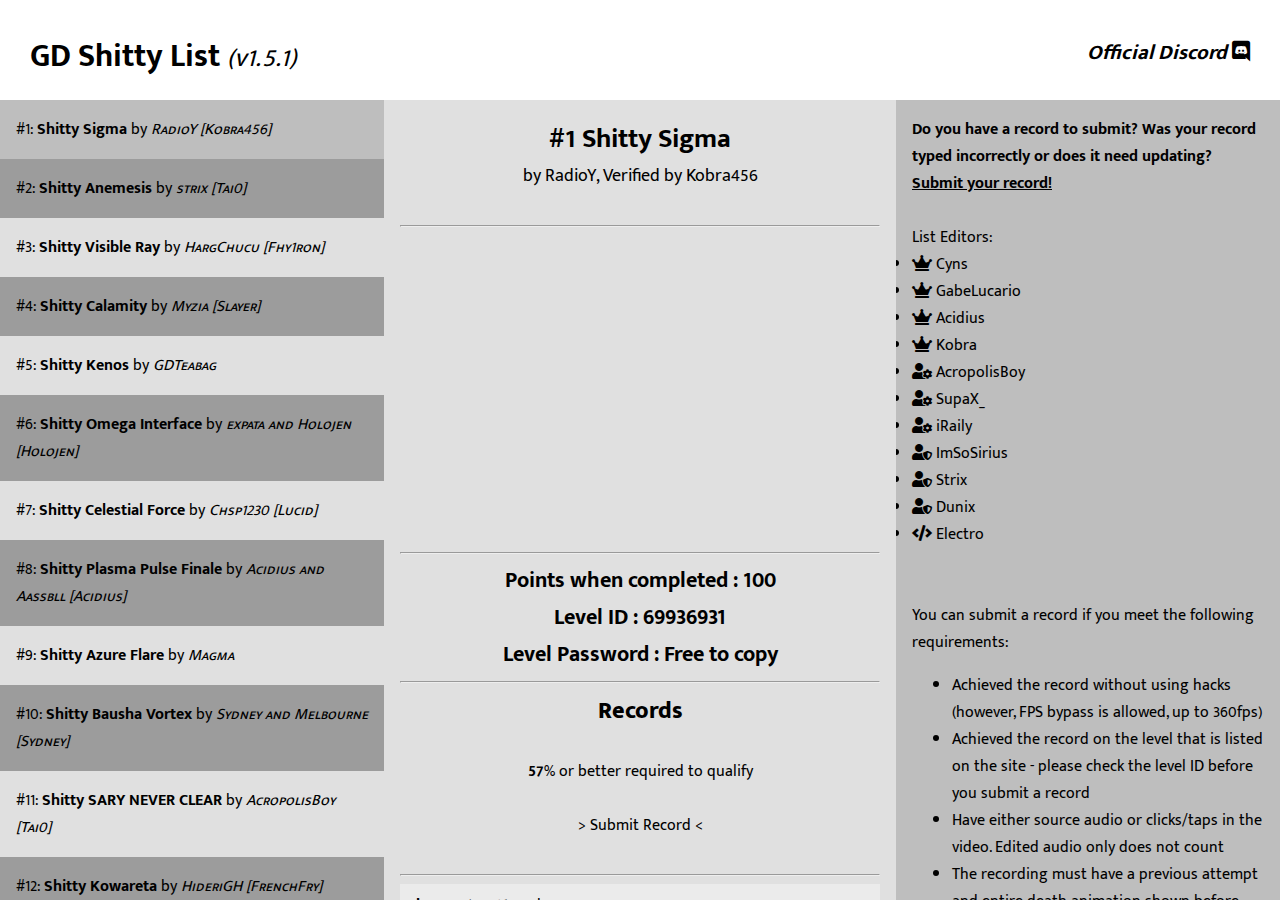
<file: index.html>
<!DOCTYPE HTML>
<html>

<head>
	<title>Geometry Dash Shitty List.</title>
	<link href="//fonts.googleapis.com/css?family=Mukta+Mahee:200,400,700" rel="stylesheet">
	<link href="css/stylesheet-main.css" type="text/css" rel="stylesheet">
	<link rel="shortcut icon" href="https://vignette.wikia.nocookie.net/geometry-dash-fan/images/4/48/Hard_Demon.png/revision/latest?cb=20171009194744"
	 type="image/x-icon">
   <link href="/fontawesome/css/all.css" rel="stylesheet">
  <meta id="meta-title" property="og:title" content="Shitty List">
	<meta id="meta-desc" property="og:description" content="Home of the official shitty list.">
	<meta id="meta-image" name="og:image" itemprop="image" content="https://cdn.discordapp.com/attachments/599940313460768768/805236297840328754/emote.png">
	<meta name="viewport" content="user-scalable=no">
	<meta charset="UTF-8">
  <script src="https://twemoji.maxcdn.com/v/latest/twemoji.min.js" crossorigin="anonymous"></script>
</head>

<body>
	<script type='text/javascript' src="js/jquery-3.2.1.min.js">
	</script>
	<script type='text/javascript' src="js/sweetalert.min.js">
	</script>
	<script type='text/javascript' src="js/list.js">
	</script>
	<script type='text/javascript' src="js/userData.js">
	</script>
  <script>
document.getElementsByTagName("body")[0].innerHTML=twemoji.parse(document.getElementsByTagName("body")[0].innerHTML)
</script>
	<cover-all id="hi">
		<header id="dl-header">
			<div id="sitename"><!--<img src="/images/GD Shitty List.png" alt="" width="390" height="60">--><strong>GD Shitty List </strong><small><em id="version-node"></em></small></div>
            <div id="pc-link"><a href="https://discord.gg/5F299T7"><em><strong>Official Discord  </strong></a><i class="fab fa-discord"></i></em></div>
        </header>
        <div id="list">
        </div>
        <div id="info">
            <div id="inner-info">
                <center>
                    <div id="levelname"></div>
                    <div id="levelauthor">by <span id="inside-level-author"></span></div>
                    <br>
                    <div id="leveldescription"></div>
                    <div id="levelvid"></div>
                </center>
                <div id="records">
                    <center>
                        <hr>
                        <div id="level-info" style="font-size: 22px">
                            <div id="records-score"></div>
                            <div id="records-id"></div>
                            <div id="records-pass"></div>
                        </div>
                        <hr>
                        <div id="records-title"><strong>Records</strong></div><br>
                        <div id="qualification"><strong id="levelqualify"></strong>% or better required to qualify<br><br>
                            <center><a target="_blank" href="https://forms.gle/TvDr8tbGk6Hh9ZsP9">> Submit Record <</a></center>
                        </div>
                        <br>
                    </center>
                    <hr>
                    <div id="records-table">
                    </div>
                </div>
            </div>
        </div>
        <div id="additional-information">
            <div id="inner-right-info">
                <div><strong>Do you have a record to submit? Was your record typed incorrectly or does it need updating? <u><a target="_blank" href="https://forms.gle/TvDr8tbGk6Hh9ZsP9">Submit your record!</a></u></strong></div>
                <br>
                <div>
                  List Editors:
                    <li>
                    <i class="fas fa-crown"></i>  <a href="https://www.youtube.com/channel/UC7xzOyLRyji7I6-0ls_tOsA">Cyns</a>
                    </li>
<!--Sydney removed. Reason: Resignation-->
                    <!--<li>
                    <a href="https://www.youtube.com/channel/UCMyesaFje1u7V9FxXJClp9w">Sydney</a>
                    </li>-->
<!--Fulva removed. Reason: Inactivity-->
                    <!--<li>
                    <a href="https://www.youtube.com/channel/UCBVxcdiWfecG50wTlKLa_KQ">Fulva</a>
                    </li>-->
                    <li>
                    <i class="fas fa-crown"></i>  <a href="https://www.youtube.com/channel/UCyL39ldDiKZwgx_Ojfo39WQ">GabeLucario</a>
                    </li>
                    <li>
                    <i class="fas fa-crown"></i>  <a href="https://www.youtube.com/channel/UC3vKQK2yy7pLI_SWojLj_3g">Acidius</a>
                    </li>
                    <li>
                    <i class="fas fa-crown"></i>  <a href="https://www.youtube.com/channel/UCDHKxd_7VVaoJLFDBpNVEbw">Kobra</a>
                    </li>
<!--Zombieland removed. Reason: Resignation-->
                    <!--<li>
                    <i class="fas fa-user-cog"></i>  <a href="https://youtube.com/channel/UCgaf3r-gu_5Qt0Jf-ZvmgAg">Zombieland</a>
                    </li>-->                   
                    <li>
                    <i class="fas fa-user-cog"></i>  <a href="https://www.youtube.com/channel/UCNjxCcZhFahytBAInhFfwnQ">AcropolisBoy</a>
                    </li>
                    <li>
                    <i class="fas fa-user-cog"></i>  <a href="https://www.youtube.com/channel/UCyMUc0STd5Vu5y1gFLdHtbQ">SupaX_</a>
                    </li>
                    <li>
                    <i class="fas fa-user-cog"></i>  <a href="https://www.youtube.com/channel/UCM-QcWkSJ-mc_9g8s-AdZ4Q">iRaily</a>
                    </li>
<!--Goodyman removed. Reason: Resignation-->
                    <!--<li>
                      <a href="https://www.youtube.com/channel/UCOmPS7kFdvQo-x_CQWV5wyA">Goodyman</a>
                    </li>-->
<!--Der removed. Reason: Resignation-->
                    <!--</li>
                      <li>
                      <a href="https://www.youtube.com/dermodster">DerModster</a>
                    </li>-->
<!--Tril removed. Reason: Resignation-->
                    <!--<li>
                      <a href="https://www.youtube.com/channel/UCZ4d-J4hSzHLIcdG_f_TOlw">Tril</a>
                    </li>-->
<!--Eden removed. Reason: Resignation-->                    
                  <!--  <li>
                    <i class="fas fa-user-shield"></i>  <a href="https://www.youtube.com/channel/UCeUJrqbNgGw5gWC-KMidItg">Eden</a>
                    </li>--> 
<!--Vink removed. Reason: Inactivity-->
                    <!--<li>
                      <a href="https://www.youtube.com/channel/UCCjblKPQBrY4g2hTy24E9yQ">Vink</a>
                    </li>-->
<!--TheIcyConey removed. Reason: Inactivity-->
                    <!--<li>
                      <a href="https://www.youtube.com/channel/UCGFNw5E6lxoZbtsbgG2Wchg">TheIcyConey</a>
                    </li>-->
<!--Bluestone removed. Reason: Inactivity-->
                    <!--<li>
                      <a href="https://www.youtube.com/channel/UCfCcFAvTLH-vqmFe93z9D3w">BlueStone</a>
                    </li>-->
<!--Dots removed. Reason: Resignation-->
                    <!--<li>
                      <a href="https://www.youtube.com/channel/UCa_wZMD4hoMp1fFRq6EkHRw">dots</a>
                      </li>
                    </li>-->
<!--Arveal removed. Reason: Resignation
                    <li>
                    <i class="fas fa-user-lock"></i>  <a href="https://www.youtube.com/channel/UCfbuTW1LaXQEwrKa6Rz5Erw">Arveal</a>
                    </li>-->
<!--Microwaveee removed. Reason: Resignation
                    <li>
                    <i class="fas fa-user-shield"></i>  <a href="https://www.youtube.com/channel/UC4BZvLEre3SrihXXL-eItWg">Microwaveee</a>
                    </li>-->
<!--Myzia removed. Reason: Temporary Resignation   
                    <li>
                    <i class="fas fa-user-shield"></i>  <a href="https://www.youtube.com/channel/UCrWr9yVDan3kW0dUipQlbJw">Myzia</a>
                    </li>-->
                    <li>
                    <i class="fas fa-user-shield"></i>  <a href="https://www.youtube.com/channel/UCZWCsnRMKs7VSyO094YeyJw">ImSoSirius</a>
                    </li>
                    <li>
                    <i class="fas fa-user-shield"></i>  <a href="https://www.youtube.com/channel/UCB3MZ97FzkSsqpftoGDcY8A">Strix</a>
                    </li>
<!--Krissi removed. Reason: Resignation                                         <li>
                    <i class="fas fa-user-lock"></i>  <a href="https://www.youtube.com/channel/UCgtSqX4bzvj3wipEnsFLnBg">Krissi</a>
                    </li>-->
<!--Magmeta removed. Reason: Resignation                    
                    <li>
                    <i class="fas fa-user-lock"></i>  <a href="https://www.youtube.com/channel/UCzal4Fm0BSDbZOpE1Qm6xOg">Magmeta</a>
                    </li>-->
                    <li>
                    <i class="fas fa-user-shield"></i>  <a href="https://www.youtube.com/channel/UCDL3T41bb6Bik73uERATNrQ">Dunix</a>
                    </li>
                    <li>
                    <i class="fas fa-code"></i>  <a href="http://electroflame.me">Electro</a>
                    </li>
                </div>
                <div>
                    
                    <br><br>
                    You can submit a record if you meet the following requirements:
                    <ul>
                        <li>Achieved the record without using hacks (however, FPS bypass is allowed, up to 360fps)</li>
                        <li>Achieved the record on the level that is listed on the site - please check the level ID before you submit a record</li>
                        <li>Have either source audio or clicks/taps in the video. Edited audio only does not count</li>
                        <li>The recording must have a previous attempt and entire death animation shown before the completion, unless the completion is on the first attempt. Everyplay records are exempt from this</li>
                        <li>Do not use secret routes or bug routes</li>
                        <li>Do not use easy modes, only a record of the unmodified level qualifies</li>
                        <li>Once a level falls onto the Legacy List, we accept records for it for 24 hours after it falls off, then afterwards we never accept records for said level</li>
                    </ul><br>
                    <br>
                    <p>
                    Changelog:
                    <br>
                    <ul>
                      I finally started updating the website while I work on scrate behind the scenes. And as an extra gift, I decided to update the theme on a daily basis!
                    </ul>
                    <ul>
                      The website Version will be updated with every major change now (and to make sure nobody confuses the old website with the new one), so keep an eye out on that (1.0.0) on top of the website!
                    </ul>
                    <ul>
                      You can now make themes for the website for a chance to have your theme on there for an entire day! Submit your themes at: Electro#8628
                    </ul>
                    <ul>
                      Something secret is cooking in the background... ;)
                      <small>alex was here btw</small>
                    </ul>
                    <br>
                    Today's theme was made by: Electro#8628!
                    </p>
                </div>
            </div>
            <hr>
            <div id="user-rank-info">
                <style type='text/css'>
                A:link {
                    color: black !important;
                    text-decoration: none;
                }
                /* 아직 방문하지 않은경우 */
                A:visited {
                    color: black !important;
                    text-decoration: none;
                }
                /* 한번 이상 방문한 링크 처리 */
                A:active {
                    color: black !important;
                    text-decoration: none;
                }
                /* 마우스로 클릭하는 순간 */
                A:hover {
                    color: rgba(0, 0, 0, 0.5) !important;
                    text-decoration: none;
                }
                /* 마우스 링크 위 올려 놓았을때 */
                </style>
                <center><strong>User Score List</strong></center>
                <div id="user-rank"></div>
            </div>
        </div>
    </cover-all>
    <script>
    // height changing script
    var hChange = function() {
        var height = $(window).height();
        let remainingHeight = (height - 100) + "px";
        $("#list").css('height', remainingHeight)
        $("#additional-information").css('height', remainingHeight)
        $("#user-rank").css('height', remainingHeight)
        $("#info").css('height', remainingHeight)
    };
    hChange();
    $(window).resize(hChange)
    // random color
    var c = 0; //Math.floor(Math.random()*256);
    function cueCSS() {}
    cueCSS();
    $('#hi').prop('style', 'background: hsl(' + c + ', 100%, 0%);')
    </script>
    <script name="userpoint" type="text/javascript">
    function getPoint(rank) {
        if (rank > 150) {
            return roundNumber(15, 3);
        } else {
            return roundNumber((100 / Math.sqrt(((rank - 1) / 50) + 0.444444)) - 50, 3);
        }
    }
    function roundNumber(num, scale) {
        if (!("" + num).includes("e")) {
            return +(Math.round(num + "e+" + scale) + "e-" + scale);
        } else {
            var arr = ("" + num).split("e");
            var sig = ""
            if (+arr[1] + scale > 0) {
                sig = "+";
            }
            return +(Math.round(+arr[0] + "e" + sig + (+arr[1] + scale)) + "e-" + scale);
        }
    }
    function getUserPoint(rank, percent, cutline, hz) {
        var hzpoint = 0.0;
        if (hz == null) {
            hzpoint = 0;
        } else if (hz == "Mobile") {
            hzpoint = 0;
        } else {
            var hzInt = parseInt(hz.replace("Bypass", "").replace("hz", "").replace("bypass", "").replace("Hz", "").replace("HZ", ""));
            if (hzInt >= 110) {
                hzpoint = 0;
            } else if (hzInt >= 70) {
                hzpoint = 0;
            } else {
                hzpoint = 0;
            }
        }
        var point_rank = 0;
        if (rank > 50) {
            point_rank = 50;
        } else {
            point_rank = rank;
        }
        hzpoint = 1 + (hzpoint * ((50-point_rank)/50));
        if (rank > 150) {
            return 0;
        } else {
            var score = roundNumber((((100 / Math.sqrt(((rank - 1) / 50) + 0.444444)) - 50) * hzpoint) * ((percent - (cutline - 1)) / (100 - (cutline - 1))), 3);
            if (percent != 100) {
                return roundNumber(score - (score / 3), 3);
            } else {
                return score;
            }
        }
    }
    function getAuthors(rank) {
        Swal.fire({
            html: list[rank - 1].more + '.'
        });
    }
    var rank_node = $("#user-rank");
    var rank_data = [];
    for (var i = 0; i < list.length; i++) {
        var entry = list[i];
        for (var a = 0; a < entry.vids.length; a++) {
            var entry2 = entry.vids[a];
            var isLoot = false;
            for (var b = 0; b < rank_data.length; b++) {
                if (rank_data[b].name.toUpperCase() == entry2.user.toUpperCase()) {
                    isLoot = true;
                }
            }
            var po;
            po = getUserPoint(i+1, entry2.percent, entry.percentToQualify, entry2.hz);
            if (isLoot == true) {
                for (var b = 0; b < rank_data.length; b++) {
                    var user_name = rank_data[b].name.toUpperCase();
                    var data_name = entry2.user.toUpperCase();
                    if (user_name == data_name) {
                        rank_data[b].point = rank_data[b].point + po;
                    }
                }
            } else {
                rank_data.push({ name: entry2.user, point: po });
            }
        }
    }
    var sortingField = "point"
    rank_data.sort(function(a, b) {
        return b[sortingField] - a[sortingField];
    });
    for (var i = 0; i < rank_data.length; i++) {
        rank_data[i].point = roundNumber(rank_data[i].point, 3);
    }

    rank_data = userList();
    var rank = `<ol>`;
    for (var i = 0; i < rank_data.length; i++) {
        sc = `getUserData(${i})`;
        rank = `${rank} <span onclick="${sc}" style="cursor:pointer">${i+1}. ${rank_data[i].name} : ${rank_data[i].point} <i class="fas fa-arrow-circle-right"></i>  </span><br>`;
    }
    rank = `${rank} </ol>`;
    rank_node.html(`${rank}`);
    </script>
    <script name="postload" type="text/javascript">
    var l = getParameterByName('q', window.location.href) * 1 - 1;
    var list_node = $("#list");
    var record_node = $("#records-table")
    var legacy_count = 0;
    for (var i = 0; i < list.length; i++) {
        var entry = list[i];
        if (entry.key == null) {
            legacy_count++;
        }
    }
    $("#version-node").text("(v" + version[0] + "." + version[1] + "." + version[2] + ")");
    list.sort(function(a, b) {
        var legacy_count = 0;
        for (var i = 0; i < list.length; i++) {
            var entry = list[i];
            if (entry.key == null) {
                legacy_count++;
            }
        }
        var arank = 0;
        var brank = 0;
        if (a.key == null) {
            arank = 150 + (legacy_count - a.legacyKey);
        } else {
            arank = (a.key) + 1;
        }
        if (b.key == null) {
            brank = 150 + (legacy_count - b.legacyKey);
        } else {
            brank = (b.key) + 1;
        }
        return arank - brank;
    });
    for (var i = 0; i < list.length; i++) {
        var entry = list[i];
        if (entry.key != null) {
            $("<div>").addClass((l == -1 ? (i == 0) : (i == l)) ? 'entry selected' : 'entry').html(`#${i+1}: <strong>${entry.name}</strong> by <em class="author">${entry.author}</em>`).attr('value', i).appendTo(list_node)
        } else {
            $("<div>").addClass((l == -1 ? (i == 0) : (i == l)) ? 'entry selected' : 'entry').html(`<strong>Legacy</strong>: <strong>${entry.name}</strong> by <em class="author">${entry.author}</em>`).attr('value', i).appendTo(list_node)
        }
    }
    // handlers
    var load = function(node) {
        var num;
        if (typeof node == 'number') {
            num = node;
        } else {
            num = $(node).attr('value')
        }
        var entry = list[num];
        if (!entry) {
            load(0)
        } else {
            if (entry.verificationVid !== null && entry.verificationVid !== "") {
                entry.verificationVid = entry.verificationVid
                    .replace(/www\.youtube.com\/watch\?v=/gi, '')
                    .replace(/\/youtu\.be/gi, '')
                    .replace(/&t=\d+s/gi, '')
                    .replace(/https:\/\//gi, '')
            }
            var rank = 0;
            if (entry.key == null) {
                rank = 150 + (legacy_count - entry.legacyKey);
            } else {
                rank = (entry.key) + 1;
            }
            var hacked = "";
            if (entry.hacked != null) {
                if (entry.hacked) {
                    hacked = " <span class='hacked'>HACKED</span>";
                } else {
                    hacked = " <span class='p-hacked'>POSSIBLY HACKED</span>";
                }
            }
            $("#levelname").html((rank > 150 ? `` : `#` + rank + ` `) + entry.name + hacked);
            var author = entry.author;
            var final_author;
            if (author.includes(' more ')) {
                final_author = author.replace(' more ', ' <u><span onclick="getAuthors(' + rank + ')" style="cursor:pointer">more</u> ');
            } else {
                final_author = author
            }
            final_author = final_author.replace(' [', ', Verified by ').replace(']', "")
            $("#inside-level-author").empty();
            $("#inside-level-author").html(final_author);
            $("#leveldescription").empty();
            $("#leveldescription").text(entry.desc);
            $("#levelvid").empty();
            if (entry.verificationVid !== null && entry.verificationVid !== "") {
                $("#levelvid").html(`<hr><iframe class="vid" height="300" src="https://www.youtube.com/embed/${entry.verificationVid}?rel=0" frameborder="0" allowfullscreen></iframe>`);
            }
            $("#levelqualify").text(entry.percentToQualify);
            $("#records-score").html(`<strong>Points when completed : ${getPoint(rank)}</strong>`);
            $("#records-id").html(`<strong>Level ID : ${entry.id}</strong>`);
            $("#records-pass").html(`<strong>Level Password : ${entry.pass}</strong>`);
            $("#inside-level-author").html(final_author);
            $(record_node).empty();
            entry.vids.sort(function(a, b) {
                return b.percent - a.percent;
            });
            for (var j = 0; j < entry.vids.length; j++) {
                var record = entry.vids[j];
                if (!record.link.includes('https://')) {
                    record.link = "https://" + record.link;
                }
                if (record.hz == null) {
                    record.hz = "144hz";
                }
                $("<div>").addClass('record-entry').html(`<div class='interentry'><a href="${record.link}" target="_blank"><strong>${record.user}</strong> (<em>${record.percent}%</em>) ${record.hz}</div>`).appendTo(record_node)
            }
        }
        cueCSS();
    };
    $('.entry').click(function() {
        $('.entry').removeClass('selected')
        $(this).addClass('selected');
        load(this);
    })
    // https://stackoverflow.com/questions/901115/how-can-i-get-query-string-values-in-javascript
    function getParameterByName(name, url) {
        if (!url) url = window.location.href;
        name = name.replace(/[\[\]]/g, "\\$&");
        var regex = new RegExp("[?&]" + name + "(=([^&#]*)|&|#|$)"),
            results = regex.exec(url);
        if (!results) return null;
        if (!results[2]) return '';
        return decodeURIComponent(results[2].replace(/\+/g, " "));
    }
    load(l * 1)
    </script>
    <noscript>
        <div id="block">
            You are not using JavaScript
        </div>
    </noscript>
</body>

</html>
</file>
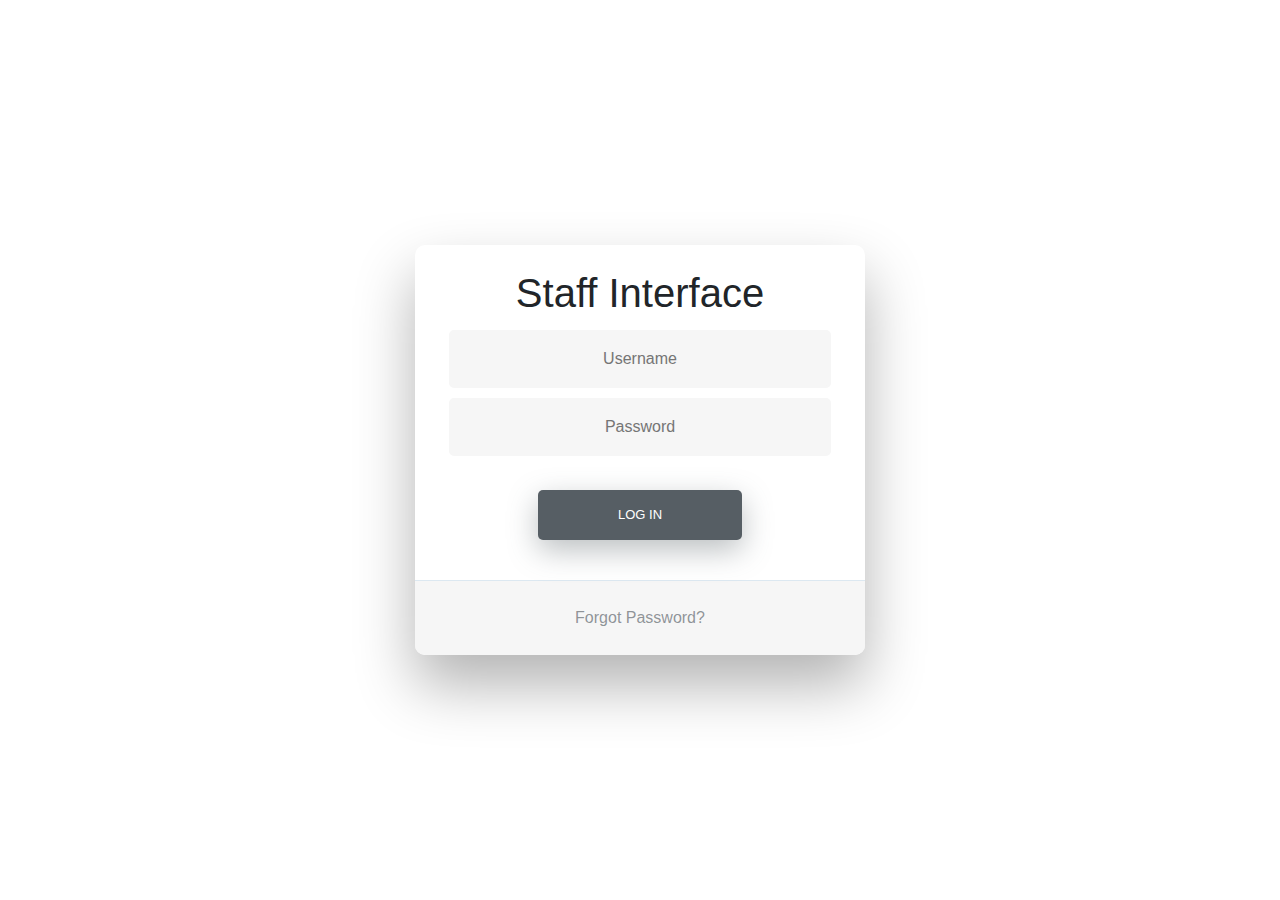
<file: login.html>
<!DOCTYPE HTML>
<html>
    <head>
        <title>Geometry Dash Shitty List</title>
        <link rel="shortcut icon" href="https://vignette.wikia.nocookie.net/geometry-dash-fan/images/4/48/Hard_Demon.png/revision/latest?cb=20171009194744"
	 type="image/x-icon">
        <meta id="meta-title" property="og:title" content="Shitty List">
        <meta id="meta-desc" property="og:description" content="Home of the official shitty list.">
        <meta id="meta-image" name="og:image" itemprop="image" content="https://cdn.discordapp.com/attachments/599940313460768768/805236297840328754/emote.png">
        <meta name="viewport" content="user-scalable=no">
        <meta charset="UTF-8">
        <link href="https://cdn.jsdelivr.net/npm/bootstrap@5.1.1/dist/css/bootstrap.min.css" rel="stylesheet">
        <script src="https://cdn.jsdelivr.net/npm/bootstrap@5.1.1/dist/js/bootstrap.bundle.min.js"></script>
        <link rel="stylesheet" href="https://cdn.jsdelivr.net/npm/bootstrap-icons@1.3.0/font/bootstrap-icons.css">
        <link href="/fontawesome/css/all.css" type="text/css" rel="stylesheet">
    </head>
    <body>
        <div class="wrapper">
          <div id="formContent">
            <!-- Tabs Titles -->

            <br>
            <h1>Staff Interface</h1>

            <!-- Login Form -->
            <form>
              <input type="text" id="login" name="login" placeholder="Username">
              <input type="text" id="password" name="login" placeholder="Password">
              <br>
              <br>
              <input type="submit" value="Log In">
            </form>

            <!-- Remind Passowrd -->
            <div id="formFooter">
              <a class="underlineHover" href="#">Forgot Password?</a>
            </div>

          </div>
        </div>
        <style>
            html {
                  background-color: #56baed;
                }

                body {
                  font-family: "Poppins", sans-serif;
                  height: 100vh;
                }

                a {
                  color: #49505799;
                  display:inline-block;
                  text-decoration: none;
                  font-weight: 400;
                }

                h2 {
                  text-align: center;
                  font-size: 16px;
                  font-weight: 600;
                  text-transform: uppercase;
                  display:inline-block;
                  margin: 40px 8px 10px 8px; 
                  color: #cccccc;
                }
            
                /* STRUCTURE */

                .wrapper {
                  display: flex;
                  align-items: center;
                  flex-direction: column; 
                  justify-content: center;
                  width: 100%;
                  min-height: 100%;
                  padding: 20px;
                }

                #formContent {
                  -webkit-border-radius: 10px 10px 10px 10px;
                  border-radius: 10px 10px 10px 10px;
                  background: #fff;
                  padding: 30px;
                  width: 90%;
                  max-width: 450px;
                  position: relative;
                  padding: 0px;
                  -webkit-box-shadow: 0 30px 60px 0 rgba(0,0,0,0.3);
                  box-shadow: 0 30px 60px 0 rgba(0,0,0,0.3);
                  text-align: center;
                }

                #formFooter {
                  background-color: #f6f6f6;
                  border-top: 1px solid #dce8f1;
                  padding: 25px;
                  text-align: center;
                  -webkit-border-radius: 0 0 10px 10px;
                  border-radius: 0 0 10px 10px;
                }

                /* TABS */

                h2.inactive {
                  color: #cccccc;
                }

                h2.active {
                  color: #0d0d0d;
                  border-bottom: 2px solid #5fbae9;
                }

                /* FORM TYPOGRAPHY*/

                input[type=button], input[type=submit], input[type=reset]  {
                  background-color: #565E64;
                  border: none;
                  color: white;
                  padding: 15px 80px;
                  text-align: center;
                  text-decoration: none;
                  display: inline-block;
                  text-transform: uppercase;
                  font-size: 13px;
                  -webkit-box-shadow: 0 10px 30px 0 rgba(86, 94, 100, 0.4);
                  box-shadow: 0 10px 30px 0 rgba(86, 94, 100, 0.4);
                  -webkit-border-radius: 5px 5px 5px 5px;
                  border-radius: 5px 5px 5px 5px;
                  margin: 5px 20px 40px 20px;
                  -webkit-transition: all 0.3s ease-in-out;
                  -moz-transition: all 0.3s ease-in-out;
                  -ms-transition: all 0.3s ease-in-out;
                  -o-transition: all 0.3s ease-in-out;
                  transition: all 0.3s ease-in-out;
                }

                input[type=button]:hover, input[type=submit]:hover, input[type=reset]:hover  {
                  background-color: #6c757d;
                }

                input[type=button]:active, input[type=submit]:active, input[type=reset]:active  {
                  -moz-transform: scale(0.95);
                  -webkit-transform: scale(0.95);
                  -o-transform: scale(0.95);
                  -ms-transform: scale(0.95);
                  transform: scale(0.95);
                }

                input[type=text] {
                  background-color: #f6f6f6;
                  border: none;
                  color: #0d0d0d;
                  padding: 15px 32px;
                  text-align: center;
                  text-decoration: none;
                  display: inline-block;
                  font-size: 16px;
                  margin: 5px;
                  width: 85%;
                  border: 2px solid #f6f6f6;
                  -webkit-transition: all 0.5s ease-in-out;
                  -moz-transition: all 0.5s ease-in-out;
                  -ms-transition: all 0.5s ease-in-out;
                  -o-transition: all 0.5s ease-in-out;
                  transition: all 0.5s ease-in-out;
                  -webkit-border-radius: 5px 5px 5px 5px;
                  border-radius: 5px 5px 5px 5px;
                }

                input[type=text]:focus {
                  background-color: #fff;
                  border-bottom: 2px solid #6c757d;
                }

                input[type=text]:placeholder {
                  color: #cccccc;
                }

                /* OTHERS */

                *:focus {
                    outline: none;
                } 

                #icon {
                  width:60%;
                }
        </style>
    </body>
</html>
<!-- CSS Template Source: https://bootsnipp.com/snippets/dldxB -->
</file>
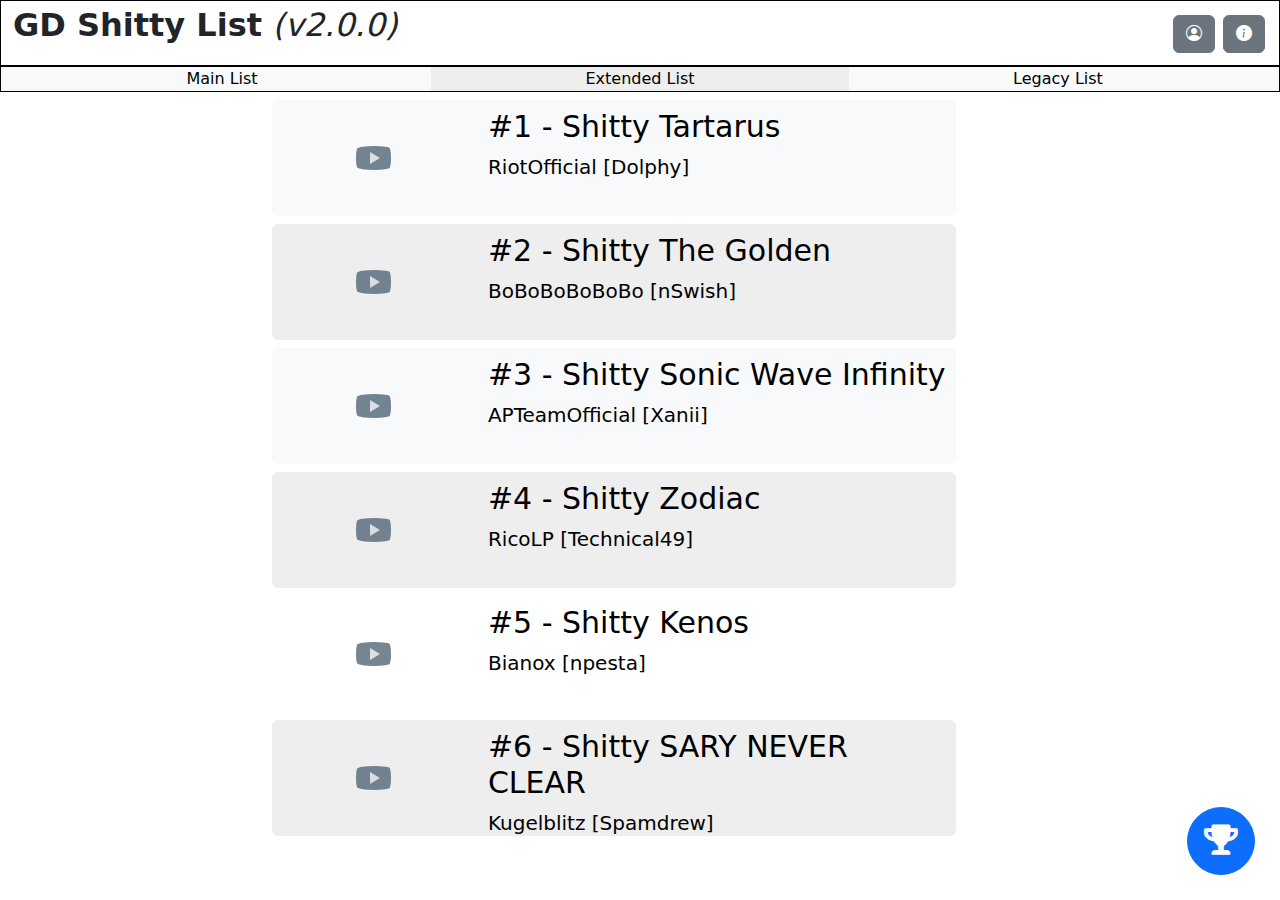
<file: new-index.html>
<!DOCTYPE HTML>
<html>
    <head>
        <title>Geometry Dash Shitty List</title>
        <link rel="shortcut icon" href="https://vignette.wikia.nocookie.net/geometry-dash-fan/images/4/48/Hard_Demon.png/revision/latest?cb=20171009194744"
	 type="image/x-icon">
        <meta id="meta-title" property="og:title" content="Shitty List">
        <meta id="meta-desc" property="og:description" content="Home of the official shitty list.">
        <meta id="meta-image" name="og:image" itemprop="image" content="https://cdn.discordapp.com/attachments/599940313460768768/805236297840328754/emote.png">
        <meta name="viewport" content="user-scalable=no">
        <meta charset="UTF-8">
        <link href="https://cdn.jsdelivr.net/npm/bootstrap@5.1.1/dist/css/bootstrap.min.css" rel="stylesheet">
        <script src="https://cdn.jsdelivr.net/npm/bootstrap@5.1.1/dist/js/bootstrap.bundle.min.js"></script>
        <link rel="stylesheet" href="https://cdn.jsdelivr.net/npm/bootstrap-icons@1.3.0/font/bootstrap-icons.css">
        <link href="/fontawesome/css/all.css" type="text/css" rel="stylesheet">
    </head>
    <body>
        <div class="container-fluid">
            <p id="title"><b>GD Shitty List</b> <i>(v2.0.0)</i></p>
            <button type="button" id="info-button" class="btn btn-secondary" data-bs-toggle="modal" data-bs-target="#infoModal"><span class="bi bi-info-circle-fill"></span></button>
            <!-- The Modal -->
            <div class="modal" id="infoModal">
              <div class="modal-dialog">
                <div class="modal-content">

                  <!-- Modal Header -->
                  <div class="modal-header">
                    <h4 class="modal-title">Information about the Shitty List</h4>
                    <button type="button" class="btn-close" data-bs-dismiss="modal"></button>
                  </div>

                  <!-- Modal body -->
                  <div class="modal-body">
                    The Shitty List is a collection of shitty levels that adhere to certain standards, and are ranked by their difficulty. The shitty list accepts records, which are then placed on the list itself, if the footage meets the following requirements:
                    <ul>
                        <li>The records are achieved without hacks (FPS bypass is allowed, up to 360fps)</li>
                        <li>The record is achieved on the level that is listed on the site (refer to the level ID before submitting a record)</li>
                        <li>The record has either source audio or clicks/taps in the video. (Edited audio only does not count)</li>
                        <li>The recording has a previous attempt and the entire death animation is shown before the completion, except if the completion is on the first attempt. (Everplay records are exempted from this)</li>
                        <li>The record does not use secret routes, bug routes and easy modes.</li>
                        <li>If the level has fallen onto the Legacy List, the record must be submitted within 24 hours after it falls off, else the record will never be accepted.</li>
                    </ul>
                  </div>

                  <!-- Modal footer -->
                  <div class="modal-footer">
                    <button type="button" class="btn btn-danger" data-bs-dismiss="modal">Close</button>
                  </div>
                </div>
              </div>
            </div>
            <button type="button" id="team-button" class="btn btn-secondary" data-bs-toggle="modal" data-bs-target="#teamModal"><span class="bi bi-person-circle"></span></button>
            <!-- The Modal -->
            <div class="modal" id="teamModal">
              <div class="modal-dialog">
                <div class="modal-content">

                  <!-- Modal Header -->
                  <div class="modal-header">
                    <h4 class="modal-title">List Editors</h4>
                    <button type="button" class="btn-close" data-bs-dismiss="modal"></button>
                  </div>

                  <!-- Modal body -->
                  <div class="modal-body">
                    These are the people that make the list run:
                    <li>
                    <i class="fas fa-crown"></i>  <a href="https://www.youtube.com/channel/UC7xzOyLRyji7I6-0ls_tOsA">Cyns</a>
                    </li>
                    <li>
                    <i class="fas fa-crown"></i>  <a href="https://www.youtube.com/channel/UCyL39ldDiKZwgx_Ojfo39WQ">GabeLucario</a>
                    </li>
                    <li>
                    <i class="fas fa-crown"></i>  <a href="https://www.youtube.com/channel/UC3vKQK2yy7pLI_SWojLj_3g">Acidius</a>
                    </li>
                    <li>
                    <i class="fas fa-crown"></i>  <a href="https://www.youtube.com/channel/UCDHKxd_7VVaoJLFDBpNVEbw">Kobra</a>
                    </li>
                    <li>
                    <i class="fas fa-user-cog"></i>  <a href="https://www.youtube.com/channel/UCNjxCcZhFahytBAInhFfwnQ">AcropolisBoy</a>
                    </li>
                    <li>
                    <i class="fas fa-user-cog"></i>  <a href="https://www.youtube.com/channel/UCyMUc0STd5Vu5y1gFLdHtbQ">SupaX_</a>
                    </li>
                    <li>
                    <i class="fas fa-user-cog"></i>  <a href="https://www.youtube.com/channel/UCM-QcWkSJ-mc_9g8s-AdZ4Q">iRaily</a>
                    </li>
                    <li>
                    <i class="fas fa-user-shield"></i>  <a href="https://www.youtube.com/channel/UCZWCsnRMKs7VSyO094YeyJw">ImSoSirius</a>
                    </li>
                    <li>
                    <i class="fas fa-user-shield"></i>  <a href="https://www.youtube.com/channel/UCB3MZ97FzkSsqpftoGDcY8A">Strix</a>
                    </li>
                    <li>
                    <i class="fas fa-user-shield"></i>  <a href="https://www.youtube.com/channel/UCDL3T41bb6Bik73uERATNrQ">Dunix</a>
                    </li>
                    <li>
                    <i class="fas fa-code"></i>  <a href="http://electroflame.me">Electro</a>
                    </li>
                    <li>
                    <i class="fas fa-code"></i>  <a href="https://www.youtube.com/c/PrometheusCoding">Prometheus</a>
                    </li>
                      <small>(Prometheus rewrote the website UI)</small>
                  </div>

                  <!-- Modal footer -->
                  <div class="modal-footer">
                    <button type="button" class="btn btn-danger" data-bs-dismiss="modal">Close</button>
                  </div>

                </div>
              </div>
            </div>
        </div>
        <div class="container-fluid row bg-light">
            <!-- Include href to table for list item #1 -->
            <div class="col-4 bg-light"><a href="#list-1">Main List</a></div>
            <!-- Include href to table for list item #76 -->
            <div class="col-4 bg-grey"><a href="#list-76">Extended List</a></div>
            <!-- Include href to table for list item #151 -->
            <div class="col-4 bg-light"><a href="#list-151">Legacy List</a></div>
        </div>
        <div class="list-container">
        <div class="mt-2 p-2 bg-light text-black rounded list-entry" id="list-1">
            <div class="thumb ratio-16-9 js-delay-css player" style="background-image: url(&quot;https://i.ytimg.com/vi/9YYQBbrsV5Y/mqdefault.jpg&quot;);" data-property="background-image" data-property-value="url('https://i.ytimg.com/vi/9YYQBbrsV5Y/mqdefault.jpg')"><a class="play" href="https://www.youtube.com/watch?v=9YYQBbrsV5Y"></a></div>
            <table style="display:inline-block;position:relative; height:90px; margin-left:20px;">
                <tr>
                    <td><h1 data-bs-toggle="modal" data-bs-target="#list-1-Modal">#1 - Shitty Tartarus</h1></td>
                </tr>
                <tr>
                    <td><h5>RiotOfficial [Dolphy]</h5></td>
                </tr>
            </table>
        </div>
        <!-- The Modal -->
            <div class="modal" id="list-1-Modal">
              <div class="modal-dialog">
                <div class="modal-content">

                  <!-- Modal Header -->
                  <div class="modal-header">
                    <h4 class="modal-title">Shitty Tartarus (by RiotOfficial)</h4>
                    <button type="button" class="btn-close" data-bs-dismiss="modal"></button>
                  </div>

                  <!-- Modal body -->
                  <div class="modal-body">
                    <h4 class="modal-title">Verified by Dolphy</h4>
                    <br>
                    <div class="video-container">
                        <iframe width="400" height="225" src="https://www.youtube.com/embed/9YYQBbrsV5Y" title="YouTube video player" frameborder="0" allow="accelerometer; autoplay; clipboard-write; encrypted-media; gyroscope; picture-in-picture" allowfullscreen></iframe>
                    </div>
                    <table>
                        <tr class="row">
                            <td class="col-3"><b>Level ID</b></td>
                            <td class="col-3"><b>Password</b></td>
                            <td class="col-3"><b>List Points</b></td>
                            <td class="col-3"><b>List Percent</b></td>
                        </tr>
                        <tr class="row">
                            <td class="col-3">87654321</td>
                            <td class="col-3">986532</td>
                            <td class="col-3">96.032</td>
                            <td class="col-3">100%</td>
                        </tr>
                        <tr class="row">
                            <td colspan="4" class="col-12"><b><center>LDM ID</center></b></td>
                        </tr>
                        <tr class="row">
                            <td colspan="4" class="col-12"><center>Not Applicable</center></td>
                        </tr>
                    </table>
                    <br>
                    <div class="table-responsive" style="height:40%;">
                        <table class="table" style="text-align:center;">
                            <tr>
                                <td><a href="https://docs.google.com/forms/d/e/1FAIpQLSetODJEC3UX2oZMUEgazmpetcCe24F7_s1as-OwbtdvTKPDLQ/viewform">Submit level records</a></td>
                                <td><a href="https://docs.google.com/forms/d/1fLwUwodTBTeVEoL5WGRXY9_FOQsH0FpnHqGyOnHv8Dg">Request level removal</a></td>
                            </tr>
                        </table>
                    </div>
                    <div class="table-responsive" style="height:40%;">
                        <table class="table" style="text-align:center;">
                            <thead>
                                <tr>
                                    <td class="name">Record Holder</td>
                                    <td class="detail">Percentage</td>
                                    <td class="detail">Beaten On</td>
                                </tr>
                            </thead>
                            <tbody>
                                <tr>
                                    <td><a href="https://www.youtube.com/watch?v=Yx2IHj6YpRw">Mullsy</a></td>
                                    <td>100%</td>
                                    <td>240hz</td>
                                </tr>
                                <tr>
                                    <td><a href="https://www.youtube.com/watch?v=48yoJxtxm3c">Ufokinwotm8</a></td>
                                    <td>100%</td>
                                    <td>360hz</td>
                                </tr>
                                <tr>
                                    <td><a href="https://www.youtube.com/watch?v=48yoJxtxm3c">nSwish</a></td>
                                    <td>100%</td>
                                    <td>240hz</td>
                                </tr>
                                <tr>
                                    <td><a href="https://www.youtube.com/watch?v=48yoJxtxm3c">Neiro</a></td>
                                    <td>100%</td>
                                    <td>144hz</td>
                                </tr>
                                <tr>
                                    <td><a href="https://www.youtube.com/watch?v=48yoJxtxm3c">Wolvez</a></td>
                                    <td>100%</td>
                                    <td>360hz</td>
                                </tr>
                                <tr>
                                    <td><a href="https://www.youtube.com/watch?v=48yoJxtxm3c">DashY</a></td>
                                    <td>98%</td>
                                    <td>Mobile</td>
                                </tr>
                            </tbody>
                        </table>
                    </div>
                    
                  </div>

                  <!-- Modal footer -->
                  <div class="modal-footer">
                    <button type="button" class="btn btn-danger" data-bs-dismiss="modal">Close</button>
                  </div>
                </div>
              </div>
            </div>
        <div class="mt-2 p-2 bg-grey text-black rounded list-entry" id="list-2">
            <div class="thumb ratio-16-9 js-delay-css player" style="background-image: url(&quot;https://i.ytimg.com/vi/Aas8_QKLnuc/mqdefault.jpg&quot;);" data-property="background-image" data-property-value="url('https://i.ytimg.com/vi/Aas8_QKLnuc/mqdefault.jpg')"><a class="play" href="https://www.youtube.com/watch?v=Aas8_QKLnuc"></a></div>
            <table style="display:inline-block;position:relative; height:90px; margin-left:20px;">
                <tr>
                    <td><h1>#2 - Shitty The Golden</h1></td>
                </tr>
                <tr>
                    <td><h5>BoBoBoBoBoBo [nSwish]</h5></td>
                </tr>
            </table>
        </div>
        <div class="mt-2 p-2 bg-light text-black rounded list-entry" id="list-3">
            <div class="thumb ratio-16-9 js-delay-css player" style="background-image: url(&quot;https://i.ytimg.com/vi/C3-l_fFikpQ/mqdefault.jpg&quot;);" data-property="background-image" data-property-value="url('https://i.ytimg.com/vi/C3-l_fFikpQ/mqdefault.jpg')"><a class="play" href="https://www.youtube.com/watch?v=C3-l_fFikpQ"></a></div>
            <table style="display:inline-block;position:relative; height:90px; margin-left:20px;">
                <tr>
                    <td><h1>#3 - Shitty Sonic Wave Infinity</h1></td>
                </tr>
                <tr>
                    <td><h5>APTeamOfficial [Xanii]</h5></td>
                </tr>
            </table>
        </div>
        <div class="mt-2 p-2 bg-grey text-black rounded list-entry" id="list-4">
            <div class="thumb ratio-16-9 js-delay-css player" style="background-image: url(&quot;https://i.ytimg.com/vi/HCQK_y8JutU/mqdefault.jpg&quot;);" data-property="background-image" data-property-value="url('https://i.ytimg.com/vi/HCQK_y8JutU/mqdefault.jpg')"><a class="play" href="https://www.youtube.com/watch?v=HCQK_y8JutU"></a></div>
            <table style="display:inline-block;position:relative; height:90px; margin-left:20px;">
                <tr>
                    <td><h1>#4 - Shitty Zodiac</h1></td>
                </tr>
                <tr>
                    <td><h5>RicoLP [Technical49]</h5></td>
                </tr>
            </table>
        </div>
        <div class="mt-2 p-2 bg-liht text-black rounded list-entry" id="list-4">
            <div class="thumb ratio-16-9 js-delay-css player" style="background-image: url(&quot;https://i.ytimg.com/vi/Bs1kVySdUtI/mqdefault.jpg&quot;);" data-property="background-image" data-property-value="url('https://i.ytimg.com/vi/Bs1kVySdUtI/mqdefault.jpg')"><a class="play" href="https://www.youtube.com/watch?v=Bs1kVySdUtI"></a></div>
            <table style="display:inline-block;position:relative; height:90px; margin-left:20px;">
                <tr>
                    <td><h1>#5 - Shitty Kenos</h1></td>
                </tr>
                <tr>
                    <td><h5>Bianox [npesta]</h5></td>
                </tr>
            </table>
        </div>
        <div class="mt-2 p-2 bg-grey text-black rounded list-entry" id="list-6">
            <div class="thumb ratio-16-9 js-delay-css player" style="background-image: url(&quot;https://i.ytimg.com/vi/23u3SlwrOMw/mqdefault.jpg&quot;);" data-property="background-image" data-property-value="url('https://i.ytimg.com/vi/23u3SlwrOMw/mqdefault.jpg')"><a class="play" href="https://www.youtube.com/watch?v=23u3SlwrOMw"></a></div>
            <table style="display:inline-block;position:relative; height:90px; margin-left:20px;">
                <tr>
                    <td><h1>#6 - Shitty SARY NEVER CLEAR</h1></td>
                </tr>
                <tr>
                    <td><h5>Kugelblitz [Spamdrew]</h5></td>
                </tr>
            </table>
        </div>
        </div>
        <!-- Statsviewer -->
        <!-- Offcanvas Sidebar -->
        <div class="offcanvas offcanvas-end" id="demo">
          <div class="offcanvas-header">
            <h1 class="offcanvas-title">Statsviewer</h1>
            <button type="button" class="btn-close text-reset" data-bs-dismiss="offcanvas"></button>
          </div>
          <div class="offcanvas-body">
            <p>A list of the people with the most points in the list.</p>
            <div class="input-group mb-3">
              <input type="text" class="form-control" placeholder="Name of user" aria-label="Recipient's username" aria-describedby="basic-addon2">
              <div class="input-group-append">
                <button class="btn btn-outline-secondary" type="button">Search</button>
              </div>
            </div>
            <ol class="list-group list-group-numbered" id="stats-viewer">
                <li class="list-group-item user-points">iRaily (4440.867 points)</li>
                <li class="list-group-item user-points">Kobra456 (3283.863 points)</li>
                <li class="list-group-item user-points">Tai0 (2916.898 points)</li>
                <li class="list-group-item user-points">BlueTomcat (2832.95 points)</li>
                <li class="list-group-item user-points">|DeltaPhantom| (2697.89 points)</li>
                <li class="list-group-item user-points">ExtremeBeemon (1485.21 points)</li>
                <li class="list-group-item user-points">GabeLucario (958.526 points)</li>
                <li class="list-group-item user-points">ddddr (908.469 points)</li>
                <li class="list-group-item user-points">Realiosteelio (603.645 points)</li>
                <li class="list-group-item user-points">Weedeater69420 (537.066 points)</li>
                <li class="list-group-item user-points">NoCtrl (487.32 points)</li>
                <li class="list-group-item user-points">Dougieman (471.581 points)</li>
                <li class="list-group-item user-points">Kapinapi (425.989 points)</li>
                <li class="list-group-item user-points">fakeiwnl (388.77 points)</li>
                <li class="list-group-item user-points">juuted (6336.358 points)</li>
                <li class="list-group-item user-points">zMarc (278.897 points)</li>
                <li class="list-group-item user-points">Vermillion (268.475 points)</li>
                <li class="list-group-item user-points">Kenos Song (266.489 points)</li>
                <li class="list-group-item user-points">Ryth (263.205 points)</li>
                <li class="list-group-item user-points">Alphanetic (258.932 points)</li>
                <li class="list-group-item user-points">Prometheus (209.025 points)</li>
                <li class="list-group-item user-points">Zeronium (134.75 points)</li>
                <li class="list-group-item user-points">SlayerBot (100 points)</li>
                <li class="list-group-item user-points">kitkat96 (0.421 points)</li>
                <li class="list-group-item user-points">keenoth (0 points)</li>
            </ol>
            <script>
                    let addable = new Array();
                    let statsviewer = document.getElementById("stats-viewer");
                    let users = statsviewer.children;
                    for (let count=0; count<users.length; count++){
                        let user = users[count];
                        user.setAttribute("data-bs-toggle","modal");
                        user.setAttribute("data-bs-target",`#user-${count}-Modal`);
                        let newmodal = `<!-- The Modal -->
            <div class="modal" id="user-${count}-Modal">
              <div class="modal-dialog">
                <div class="modal-content">

                  <!-- Modal Header -->
                  <div class="modal-header">
                    <h4 class="modal-title">${user.textContent}</h4>
                    <button type="button" class="btn-close" data-bs-dismiss="modal"></button>
                  </div>

                  <!-- Modal body -->
                  <!-- Oh, and all of these don't have URLs, but I believe in you Electro! :D -->
                  <div class="modal-body">
                    <ul>
                        <li>Shitty Stygian Machinery Verified (#40 / UP:40.371)</li>
                        <li>Shitty Sigma 100% (#1 / UP:100)</li>
                        <li>Shitty Anemesis 100% (#2 / UP:96.735)</li>
                        <li>Shitty Visible Ray 100% (#3 / UP:93.674)</li>
                        <li>Shitty super probably level 100% (#7 / UP:83.104)</li>
                    </ul>
                  </div>

                  <!-- Modal footer -->
                  <div class="modal-footer">
                    <button type="button" class="btn btn-danger" data-bs-dismiss="modal">Close</button>
                  </div>
                </div>
              </div>
            </div>`;
                        addable.push(newmodal);
                    }
                let whattoadd = addable.join("\n");
                document.body.innerHTML += whattoadd;
            </script>
          </div>
        </div>

        <!-- Button to open the offcanvas sidebar -->
        <button class="btn btn-primary" type="button" data-bs-toggle="offcanvas" data-bs-target="#demo" id="statsbutton">
          <i class="fas fa-trophy"></i>
        </button>
        <style>
            #title{
                position:static;
                top:2vh;
                font-size:32px;
            }
            .container-fluid{
                border:1px solid black;
            }
            .col-4{
                text-align:center;
            }
            .row{
                margin-left:0px;
            }
            .bg-grey{
                background-color: #eee;
            }
            .player{
                display:inline-block;
            }
            .thumb{
                position: relative;
                height: 90px;
                width: 160px;
                background-size: contain;
            }
            .play{
                background: #536778;
                border-radius: 50% / 10%;
                color: #ffffff;
                font-size: 0.5em;
                height: 3em;
                padding: 0;
                position: absolute;
                text-align: center;
                text-indent: 0.1em;
                transition: all 150ms ease-out;
                width: 4em;
                opacity: 0.8;
                top: 50%;
                left: 50%;
                transform: translate(-50%, -50%);
            }
            .play::before{
                background: inherit;
                border-radius: 5% / 50%;
                bottom: 9%;
                content: "";
                left: -5%;
                position: absolute;
                right: -5%;
                top: 9%;
            }
            .play::after{
                border-style: solid;
                border-width: 1em 0 1em 1.732em;
                border-color: transparent transparent transparent rgba(255, 255, 255, 0.75);
                content: " ";
                font-size: 0.75em;
                height: 0;
                margin: -1em 0 0 -0.75em;
                top: 50%;
                position: absolute;
                width: 0;
            }
            .play:hover{
                background-color: orange;
            }
            .list-entry{
                width:min(684px, 96vw);
                margin-left: max(0px, calc(48vw - 342px));
                display:flex;
            }
            h1{
                font-size:min(4vw, 35px);
            }
            h5{
                font-size:min(2.5vw, 20px);
            }
            #info-button{
                position: absolute;
                top:15px;
                right:15px;
            }
            #team-button{
                position:absolute;
                top:15px;
                right:65px;
            }
            a{
                color:black;
            }
            .col-4 > a{
                text-decoration: none;
            }
            .col-4 > a:hover{
                cursor: pointer;
                color:darkgray;
            }
            h1{
                font-size: min(30px, 6vw);
            }
            h1:hover{
                cursor: pointer;
            }
            .video-container {
                display:flex;
                justify-content:center;
            }
            table{
                width:100%;
            }
            .name{
                width:60%;
            }
            .detail{
                width:20%;
            }
            .ratio-16-9{
                height:100px;
                width:270px;
                background-repeat: no-repeat;
            }
            #statsbutton{
                position:fixed;
                bottom:25px;
                right:25px;
                border-radius: 50%;
                height: calc(8px + min(60px, 12vw));
                width: calc(8px + min(60px, 12vw));
            }
            #stats-viewer{
                max-height:calc(100vh - 220px);
                border:1px solid;
                overflow:scroll;
            }
            .user-points:hover{
                background-color: #e0e0e0;
                cursor: pointer;
            }
            .fa-trophy{
                font-size:min(30px, 6vw);
            }
        </style>
    </body>
</html>
</file>
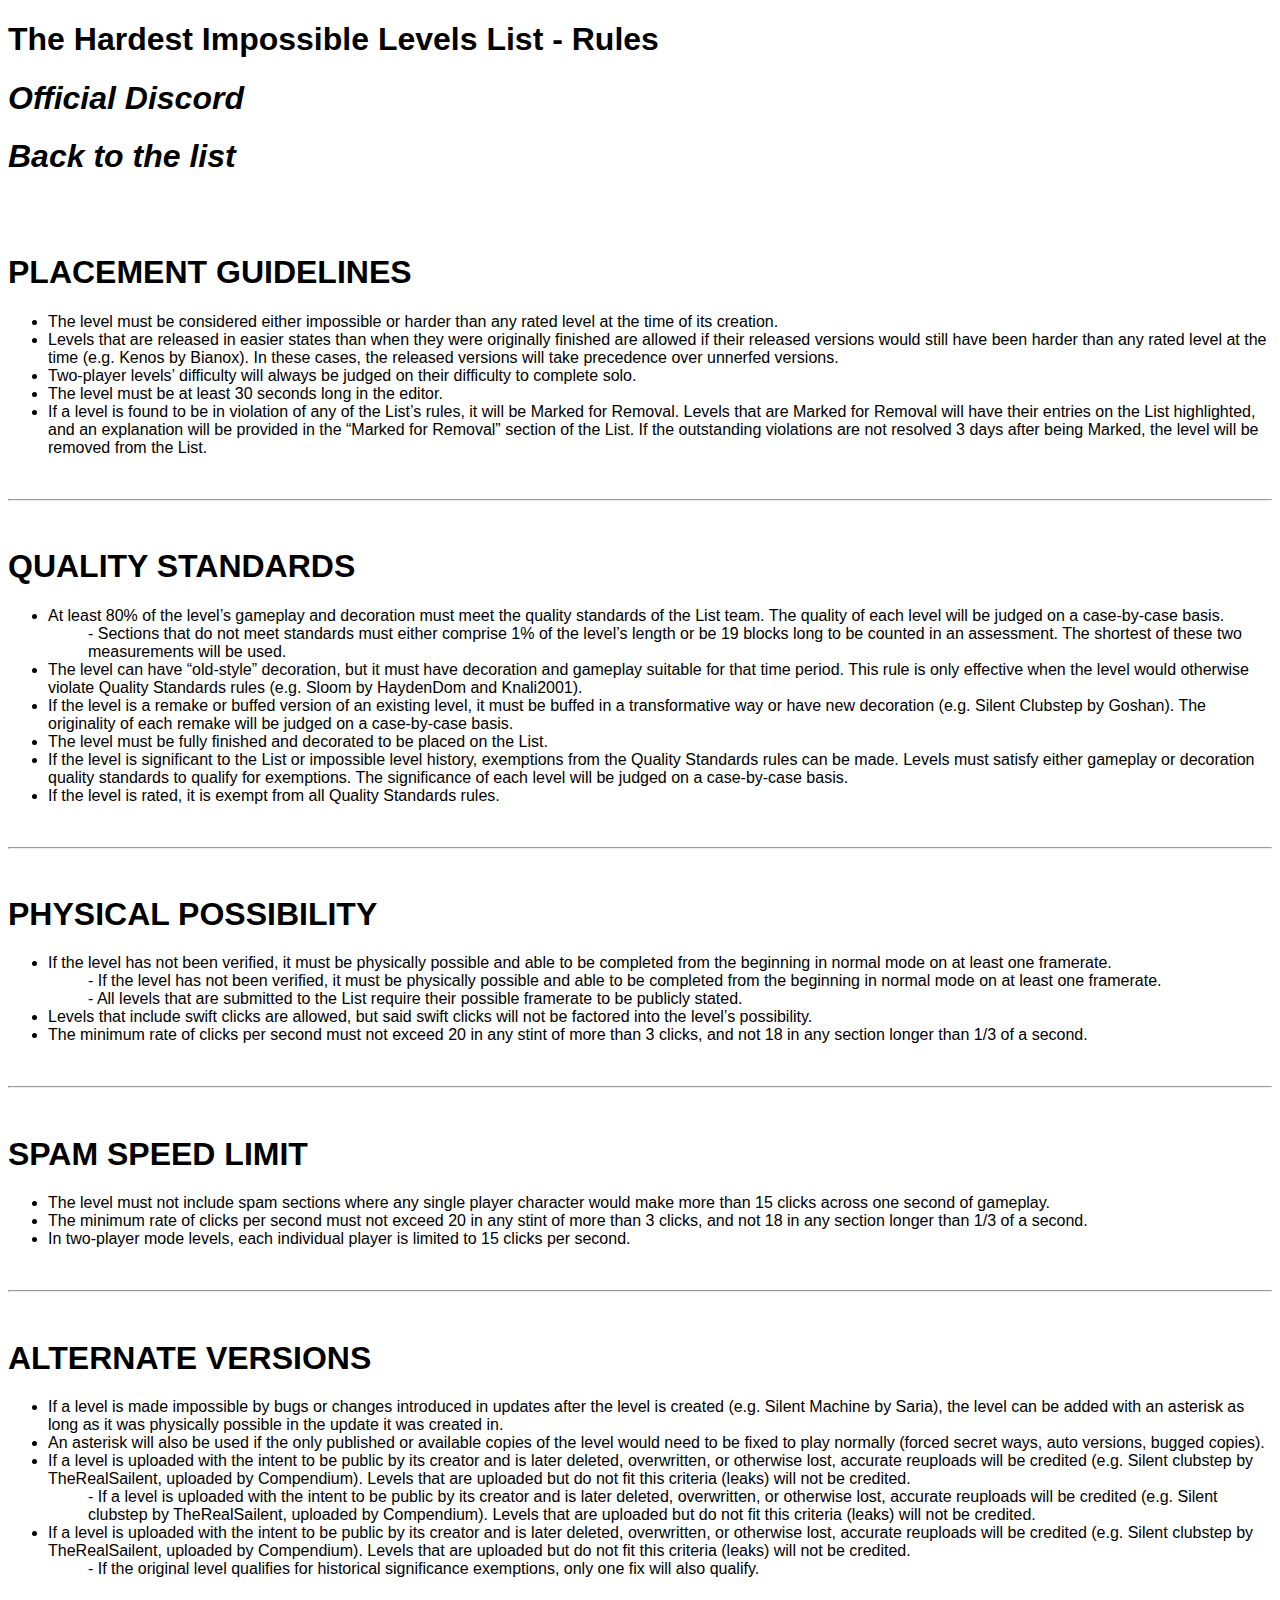
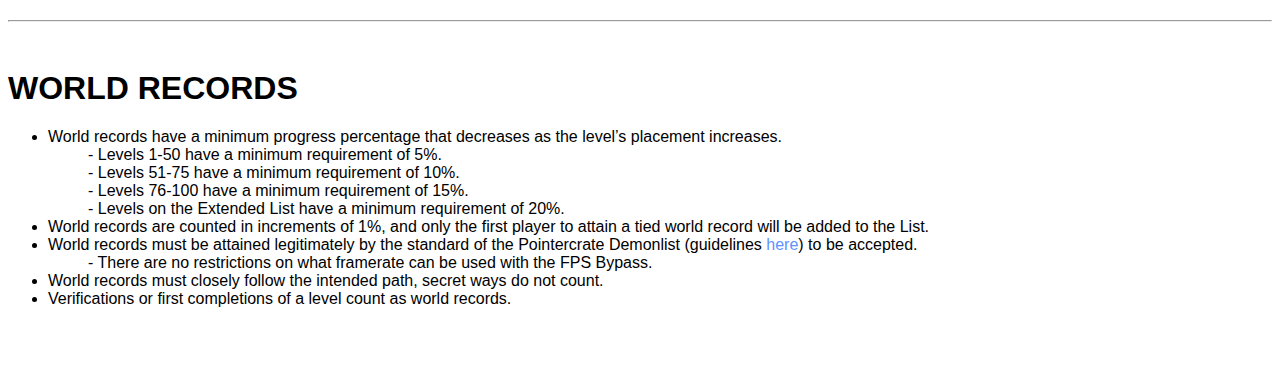
<file: rules.html>
<!DOCTYPE HTML>
<html>

<head>
    <title>The Impossible Levels List</title>
    <link rel="stylesheet" href="https://cdnjs.cloudflare.com/ajax/libs/font-awesome/5.12.0/css/all.min.css" crossorigin="anonymous" integrity="sha256-ybRkN9dBjhcS2qrW1z+hfCxq+1aBdwyQM5wlQoQVt/0=" type="text/css" />
    <link href="https://fonts.googleapis.com/css2?family=Poppins:wght@200;400&display=swap" rel="stylesheet">
    <link href="css/stylesheet-main.css" type="text/css" rel="stylesheet">
    <link rel="shortcut icon" href="https://cdn.discordapp.com/emojis/767469001055535104.png?v=1" type="image/x-icon">
    <meta id="meta-title" property="og:title" content="Impossible level list">
    <meta id="meta-desc" property="og:description" content="Home of the official Impossible Levels List.">
    <meta id="meta-image" name="og:image" itemprop="image" content="https://media.discordapp.net/attachments/598756348829892647/824467659722457098/sd2i.png?width=325&height=325">
    <meta name="viewport" content="user-scalable=no">
    <meta charset="UTF-8">
</head>

<body>
    <script type='text/javascript' src="js/jquery-3.2.1.min.js"></script>
    <script type='text/javascript' src="js/sweetalert.min.js"></script>
    <script type='text/javascript' src="js/list.js"></script>
    <script type='text/javascript' src="js/userData.js"></script>

</body>
<div class="hd1">
    <h1><strong>The Hardest Impossible Levels List - Rules </strong><small><em id="version-node"></em></small></h1>
</div>
<div>
    <h1><a href="https://discord.gg/MHx4Nbp"><em><strong>Official Discord</strong></a></em>
</div>
</h1>
<div>
    <h1><a href="index.html"><em><strong>Back to the list</strong></em></a></h1>
</div>

<br><br>
<div>
    <h1 class="tac">PLACEMENT GUIDELINES</h1>
    <ul>
        <li class="li2">The level must be considered either impossible or harder than any rated level at the time of its creation.</li>
        <li class="li2">Levels that are released in easier states than when they were originally finished are allowed if their released versions would still have been harder than any rated level at the time (e.g. Kenos by Bianox). In these cases, the released versions will take precedence over unnerfed versions.</li>
        <li class="li2">Two-player levels’ difficulty will always be judged on their difficulty to complete solo.</li>
        <li class="li2">The level must be at least 30 seconds long in the editor.</li>
        <li class="li2">If a level is found to be in violation of any of the List’s rules, it will be Marked for Removal. Levels that are Marked for Removal will have their entries on the List highlighted, and an explanation will be provided in the “Marked for Removal” section of the List. If the outstanding violations are not resolved 3 days after being Marked, the level will be removed from the List.</li>
    </ul>
</div>
<br>
<hr>
<br>
<div>
    <h1 class="tac">QUALITY STANDARDS</h1>
    <ul>
        <li class="li2">At least 80% of the level’s gameplay and decoration must meet the quality standards of the List team. The quality of each level will be judged on a case-by-case basis.
            <ol class="li2">- Sections that do not meet standards must either comprise 1% of the level’s length or be 19 blocks long to be counted in an assessment. The shortest of these two measurements will be used.</ol>
        </li>
        <li class="li2">The level can have “old-style” decoration, but it must have decoration and gameplay suitable for that time period. This rule is only effective when the level would otherwise violate Quality Standards rules (e.g. Sloom by HaydenDom and Knali2001).</li>
        <li class="li2">If the level is a remake or buffed version of an existing level, it must be buffed in a transformative way or have new decoration (e.g. Silent Clubstep by Goshan). The originality of each remake will be judged on a case-by-case basis.</li>
        <li class="li2">The level must be fully finished and decorated to be placed on the List.</li>
        <li class="li2">If the level is significant to the List or impossible level history, exemptions from the Quality Standards rules can be made. Levels must satisfy either gameplay or decoration quality standards to qualify for exemptions. The significance of each level will be judged on a case-by-case basis.</li>
        <li class="li2">If the level is rated, it is exempt from all Quality Standards rules.</li>
    </ul>
</div>
<br>
<hr>
<br>
<div>
    <h1 class="tac">PHYSICAL POSSIBILITY</h1>
    <ul>
        <li class="li2">If the level has not been verified, it must be physically possible and able to be completed from the beginning in normal mode on at least one framerate.
            <ol>- If the level has not been verified, it must be physically possible and able to be completed from the beginning in normal mode on at least one framerate.</ol>
            <ol class="li2">- All levels that are submitted to the List require their possible framerate to be publicly stated.</ol>
        </li>
        <li class="li2">Levels that include swift clicks are allowed, but said swift clicks will not be factored into the level’s possibility.</li>
        <li class="li2">The minimum rate of clicks per second must not exceed 20 in any stint of more than 3 clicks, and not 18 in any section longer than 1/3 of a second.</li>
    </ul>
</div>
<br>
<hr>
<br>
<div>
    <h1 class="tac">SPAM SPEED LIMIT</h1>
    <ul>
        <li class="li2">The level must not include spam sections where any single player character would make more than 15 clicks across one second of gameplay.</li>
        <li class="li2">The minimum rate of clicks per second must not exceed 20 in any stint of more than 3 clicks, and not 18 in any section longer than 1/3 of a second.</li>
        <li class="li2">In two-player mode levels, each individual player is limited to 15 clicks per second.</li>
    </ul>
</div>
<br>
<hr>
<br>
<div>
    <h1 class="tac">ALTERNATE VERSIONS</h1>
    <ul>
        <li class="li2">If a level is made impossible by bugs or changes introduced in updates after the level is created (e.g. Silent Machine by Saria), the level can be added with an asterisk as long as it was physically possible in the update it was created in. </li>
        <li class="li2">An asterisk will also be used if the only published or available copies of the level would need to be fixed to play normally (forced secret ways, auto versions, bugged copies).</li>
        <li class="li2">If a level is uploaded with the intent to be public by its creator and is later deleted, overwritten, or otherwise lost, accurate reuploads will be credited (e.g. Silent clubstep by TheRealSailent, uploaded by Compendium). Levels that are uploaded but do not fit this criteria (leaks) will not be credited.</li>
        <ol class="li2">- If a level is uploaded with the intent to be public by its creator and is later deleted, overwritten, or otherwise lost, accurate reuploads will be credited (e.g. Silent clubstep by TheRealSailent, uploaded by Compendium). Levels that are uploaded but do not fit this criteria (leaks) will not be credited.</ol>
        <li class="li2">If a level is uploaded with the intent to be public by its creator and is later deleted, overwritten, or otherwise lost, accurate reuploads will be credited (e.g. Silent clubstep by TheRealSailent, uploaded by Compendium). Levels that are uploaded but do not fit this criteria (leaks) will not be credited.</li>
        <ol>- If the original level qualifies for historical significance exemptions, only one fix will also qualify.</ol>
    </ul>
</div>
<br>
<hr>
<br>
<div>
    <h1 class="tac">WORLD RECORDS</h1>
    <ul>
        <li class="li2">World records have a minimum progress percentage that decreases as the level’s placement increases.</li>
        <ol>- Levels 1-50 have a minimum requirement of 5%.</ol>
        <ol>- Levels 51-75 have a minimum requirement of 10%.</ol>
        <ol>- Levels 76-100 have a minimum requirement of 15%.</ol>
        <ol class="li2">- Levels on the Extended List have a minimum requirement of 20%.</ol>
        <li class="li2">World records are counted in increments of 1%, and only the first player to attain a tied world record will be added to the List.</li>
        <li class="li2">World records must be attained legitimately by the standard of the Pointercrate Demonlist (guidelines <a href="https://pointercrate.com/guidelines/">here</a>) to be accepted.</li>
        <ol class="li2">- There are no restrictions on what framerate can be used with the FPS Bypass.</ol>
        <li class="li2">World records must closely follow the intended path, secret ways do not count.</li>
        <li class="li2">Verifications or first completions of a level count as world records.</li>
    </ul>
</div>
<br>
<br>
<br>
<style type='text/css'>
    A:link {
        color: rgb(96, 146, 255) !important;
        text-decoration: none;
    }

    /* 아직 방문하지 않은경우 */
    A:visited {
        color: rgb(96, 146, 255) !important;
        text-decoration: none;
    }

    /* 한번 이상 방문한 링크 처리 */
    A:active {
        color: rgb(96, 146, 255) !important;
        text-decoration: none;
    }

    /* 마우스로 클릭하는 순간 */
    A:hover {
        color: rgb(96, 146, 255) !important;
        text-decoration: none;
    }

    /* 마우스 링크 위 올려 놓았을때 */
</style>

</html>
</file>
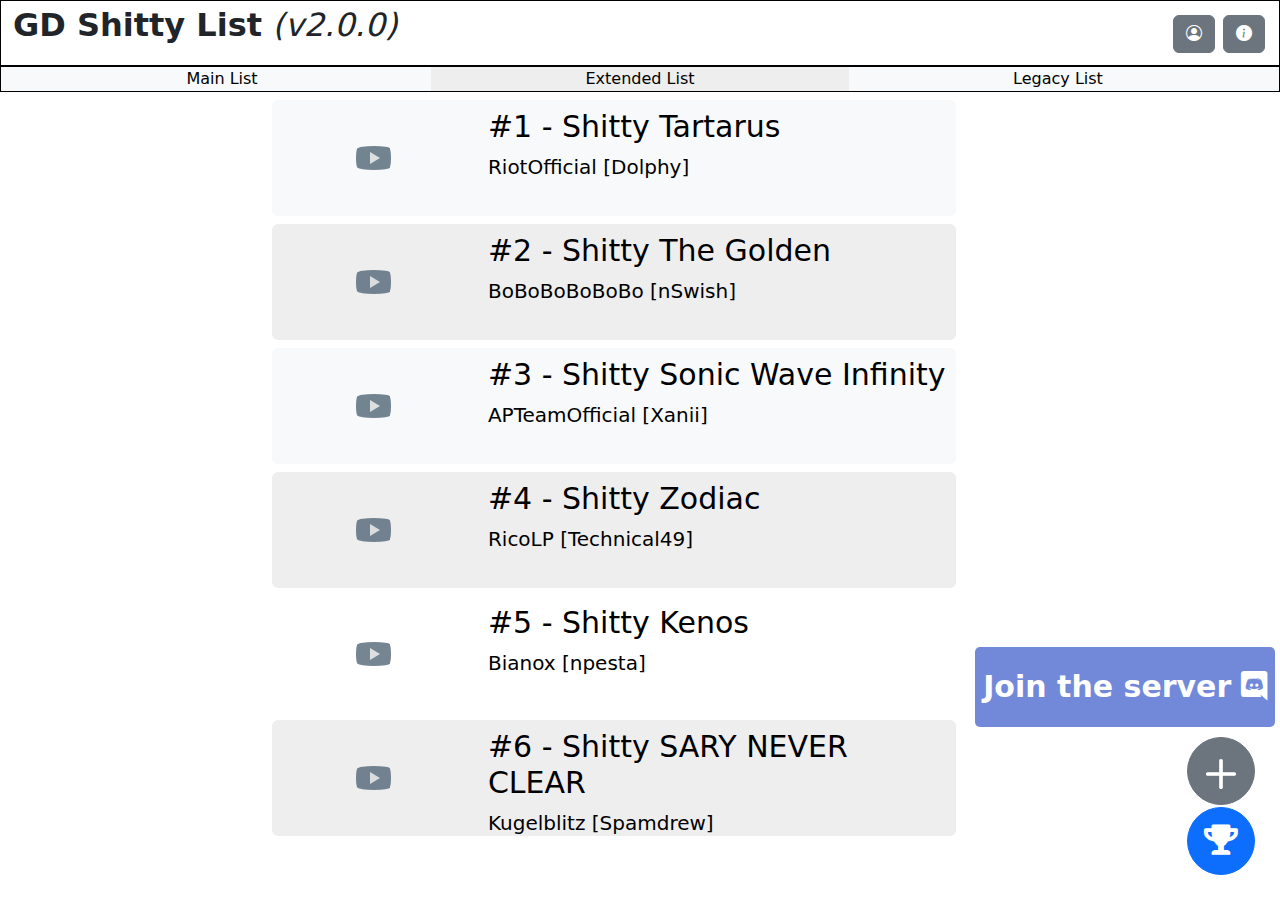
<file: staff-interface.html>
<!DOCTYPE HTML>
<html>
    <head>
        <title>Geometry Dash Shitty List</title>
        <link rel="shortcut icon" href="https://vignette.wikia.nocookie.net/geometry-dash-fan/images/4/48/Hard_Demon.png/revision/latest?cb=20171009194744"
	 type="image/x-icon">
        <meta id="meta-title" property="og:title" content="Shitty List">
        <meta id="meta-desc" property="og:description" content="Home of the official shitty list.">
        <meta id="meta-image" name="og:image" itemprop="image" content="https://cdn.discordapp.com/attachments/599940313460768768/805236297840328754/emote.png">
        <meta name="viewport" content="user-scalable=no">
        <meta charset="UTF-8">
        <link href="https://cdn.jsdelivr.net/npm/bootstrap@5.1.1/dist/css/bootstrap.min.css" rel="stylesheet">
        <script src="https://cdn.jsdelivr.net/npm/bootstrap@5.1.1/dist/js/bootstrap.bundle.min.js"></script>
        <link rel="stylesheet" href="https://cdn.jsdelivr.net/npm/bootstrap-icons@1.3.0/font/bootstrap-icons.css">
        <link href="/fontawesome/css/all.css" type="text/css" rel="stylesheet">
    </head>
    <body>
        <div class="container-fluid">
            <p id="title"><b>GD Shitty List</b> <i>(v2.0.0)</i></p>
            <button type="button" id="info-button" class="btn btn-secondary" data-bs-toggle="modal" data-bs-target="#infoModal"><span class="bi bi-info-circle-fill"></span></button>
            <!-- The Modal -->
            <div class="modal" id="infoModal">
              <div class="modal-dialog">
                <div class="modal-content">

                  <!-- Modal Header -->
                  <div class="modal-header">
                    <h4 class="modal-title">Information about the Shitty List</h4>
                    <button type="button" class="btn-close" data-bs-dismiss="modal"></button>
                  </div>

                  <!-- Modal body -->
                  <div class="modal-body">
                    <a href="https://discord.gg/5F299T7"><strong>Official Discord  </strong></a><i class="fab fa-discord"></i> (has a copy of this information)<br><br>
                    The Shitty List is a collection of shitty levels that adhere to certain standards, and are ranked by their difficulty. The shitty list accepts records, which are then placed on the list itself, if the footage meets the following requirements:
                    <ul>
                        <li>The records are achieved without hacks (FPS bypass is allowed, up to 360fps)</li>
                        <li>The record is achieved on the level that is listed on the site (refer to the level ID before submitting a record)</li>
                        <li>The record has either source audio or clicks/taps in the video. (Edited audio only does not count)</li>
                        <li>The recording has a previous attempt and the entire death animation is shown before the completion, except if the completion is on the first attempt. (Everplay records are exempted from this)</li>
                        <li>The record does not use secret routes, bug routes and easy modes.</li>
                        <li>If the level has fallen onto the Legacy List, the record must be submitted within 24 hours after it falls off, else the record will never be accepted.</li>
                    </ul>
                  </div>

                  <!-- Modal footer -->
                  <div class="modal-footer">
                    <button type="button" class="btn btn-danger" data-bs-dismiss="modal">Close</button>
                  </div>
                </div>
              </div>
            </div>
            <button type="button" id="team-button" class="btn btn-secondary" data-bs-toggle="modal" data-bs-target="#teamModal"><span class="bi bi-person-circle"></span></button>
            <!-- The Modal -->
            <div class="modal" id="teamModal">
              <div class="modal-dialog">
                <div class="modal-content">

                  <!-- Modal Header -->
                  <div class="modal-header">
                    <h4 class="modal-title">List Editors</h4>
                    <button type="button" class="btn-close" data-bs-dismiss="modal"></button>
                  </div>

                  <!-- Modal body -->
                  <div class="modal-body">
                    These are the people that make the list run:
                    <li>
                    <i class="fas fa-crown"></i>  <a href="https://www.youtube.com/channel/UC7xzOyLRyji7I6-0ls_tOsA">Cyns</a>
                    </li>
                    <li>
                    <i class="fas fa-crown"></i>  <a href="https://www.youtube.com/channel/UCM-QcWkSJ-mc_9g8s-AdZ4Q">iRaily</a>
                    </li>       
                    <li>
                    <i class="fas fa-user-cog"></i>  <a href="https://www.youtube.com/channel/UCNjxCcZhFahytBAInhFfwnQ">AcropolisBoy</a>
                    </li>
                    <li>
                    <i class="fas fa-user-shield"></i>  <a href="https://www.youtube.com/channel/UCDL3T41bb6Bik73uERATNrQ">Dunix</a>
                    </li>
                    <li>
                    <i class="fas fa-user-shield"></i>  <a href="https://www.youtube.com/channel/UCpoSdCAVeEMrFd6a-QYzqBw">Andrew</a>
                    </li>
                    <li>
                    <i class="fas fa-user-shield"></i>  <a href="https://www.youtube.com/channel/UCuIjp9tid4fAwzPkqXkvlOg">ExtremeBeemon</a>
                    </li>
                    <li>
                    <i class="fas fa-user-shield"></i>  <a href="https://www.youtube.com/channel/UCjtbb0De-o33CwRxucn-bCg">hex</a>
                    </li>
                    <li>
                    <i class="fas fa-user-shield"></i>  <a href="https://www.youtube.com/channel/UCdFZfQWXHkJkofMyorv0ccw">Davine_007</a>
                    </li>
                    <li>
                    <i class="fas fa-user-shield"></i>  <a href="https://www.youtube.com/channel/UCGiXNSU-dkzd2WVH1r78ilQ">Samuuu</a>
                    </li>
                    <li>
                    <i class="fas fa-code"></i>  <a href="http://electroflame.me">Electro</a>
                    </li>
                    <li>
                    <i class="fas fa-code"></i>  <a href="https://www.youtube.com/c/PrometheusCoding/">Prometheus</a>
                    </li>
                      <small>(Prometheus rewrote the website UI)</small><br>
                  </div>

                  <!-- Modal footer -->
                  <div class="modal-footer">
                    <button type="button" class="btn btn-danger" data-bs-dismiss="modal">Close</button>
                  </div>

                </div>
              </div>
            </div>
        </div>
        <div class="container-fluid row bg-light">
            <!-- Include href to table for list item #1 -->
            <div class="col-4 bg-light"><a href="#list-1">Main List</a></div>
            <!-- Include href to table for list item #76 -->
            <div class="col-4 bg-grey"><a href="#list-76">Extended List</a></div>
            <!-- Include href to table for list item #151 -->
            <div class="col-4 bg-light"><a href="#list-151">Legacy List</a></div>
        </div>
        <div class="list-container">
        <div class="mt-2 p-2 bg-light text-black rounded list-entry" id="list-1">
            <div class="thumb ratio-16-9 js-delay-css player" style="background-image: url(&quot;https://i.ytimg.com/vi/9YYQBbrsV5Y/mqdefault.jpg&quot;);" data-property="background-image" data-property-value="url('https://i.ytimg.com/vi/9YYQBbrsV5Y/mqdefault.jpg')"><a class="play" href="https://www.youtube.com/watch?v=9YYQBbrsV5Y"></a></div>
            <table style="display:inline-block;position:relative; height:90px; margin-left:20px;">
                <tr>
                    <td><h1 data-bs-toggle="modal" data-bs-target="#list-1-Modal">#1 - Shitty Tartarus</h1></td>
                </tr>
                <tr>
                    <td><h5>RiotOfficial [Dolphy]</h5></td>
                </tr>
            </table>
        </div>
            <div id="discordserver">
                <iframe id="widget" src="https://ptb.discord.com/widget?id=713151800932433972&theme=dark" allowtransparency="true" frameborder="0" sandbox="allow-popups allow-popups-to-escape-sandbox allow-same-origin allow-scripts" style="height:calc(100vh - 360px);"></iframe>
                <div id="pc-link" style="font-size:30px;text-align:center;line-height:80px;color:white;border-radius:5px;">
                    <a href="https://discord.gg/5F299T7" style="color:white;text-decoration:none;"><strong>Join the server</strong></a>&nbsp;<em><i class="fab fa-discord"></i></em>
                </div>
            </div>
            <style>
                .list-container{
                    overflow:hidden;
                }
                #discordserver{
                    position:fixed;
                    right:calc(25vw - 315px);
                    height:calc(100vh - 260px);
                    top:100px;
                }
                #pc-link{
                    width:100%;
                    height:80px;
                    top:0px;
                    position:relative;
                    background-color:#7289da;
                }
                @media only screen and (max-width: 1260px){
                    #discordserver{
                        display:none;
                    }
                }
            </style>
        <!-- The Modal -->
            <div class="modal" id="list-1-Modal">
              <div class="modal-dialog">
                <div class="modal-content">

                  <!-- Modal Header -->
                  <div class="modal-header">
                    <h4 class="modal-title">Shitty Tartarus (by RiotOfficial)</h4>
                    <button type="button" class="btn-close" data-bs-dismiss="modal"></button>
                  </div>

                  <!-- Modal body -->
                  <div class="modal-body">
                    <h4 class="modal-title">Verified by Dolphy</h4>
                    <br>
                    <div class="video-container">
                        <iframe width="400" height="225" src="https://www.youtube.com/embed/9YYQBbrsV5Y" title="YouTube video player" frameborder="0" allow="accelerometer; autoplay; clipboard-write; encrypted-media; gyroscope; picture-in-picture" allowfullscreen></iframe>
                    </div>
                    <table>
                        <tr class="row">
                            <td class="col-3"><b>Level ID</b></td>
                            <td class="col-3"><b>Password</b></td>
                            <td class="col-3"><b>List Points</b></td>
                            <td class="col-3"><b>List Percent</b></td>
                        </tr>
                        <tr class="row">
                            <td class="col-3">87654321</td>
                            <td class="col-3">986532</td>
                            <td class="col-3">96.032</td>
                            <td class="col-3">100%</td>
                        </tr>
                        <tr class="row">
                            <td colspan="4" class="col-12"><b><center>LDM ID</center></b></td>
                        </tr>
                        <tr class="row">
                            <td colspan="4" class="col-12"><center>Not Applicable</center></td>
                        </tr>
                    </table>
                    <br>
                    <div class="table-responsive" style="height:40%;">
                        <!-- Editable table -->
<div class="card">
  <div class="card-body">
    <div id="table" class="table-editable">
      <span class="table-add float-right mb-3 mr-2"
        ><a href="#!" class="text-success"
          ><i class="fas fa-plus" aria-hidden="true"></i></a
          > <span style="font-size:3vh;line-height:4vh;">Add a record</span></span>
      <table class="table table-bordered table-responsive-md table-striped text-center" style="font-size:min(2vw, 15px);">
        <thead>
          <tr>
            <td class="text-center" style="width:40%;">Record Holder</td>
            <td class="text-center" style="width:10%;">Percentage</td>
            <td class="text-center" style="width:10%">Beaten on</td>
            <td class="text-center">Sort</td>
            <td class="text-center">Remove</td>
          </tr>
        </thead>
        <tbody>
          <tr>
            <td contenteditable="true">Mullsy</td>
            <td contenteditable="true">100%</td>
            <td contenteditable="true">240hz</td>
            <td>
              <span class="table-up"
                ><a href="#!" class="indigo-text"
                  ><i class="fas fa-long-arrow-alt-up" aria-hidden="true"></i></a
              ></span>
              <span class="table-down"
                ><a href="#!" class="indigo-text"
                  ><i class="fas fa-long-arrow-alt-down" aria-hidden="true"></i></a
              ></span>
            </td>
            <td>
              <span class="table-remove"
                ><button type="button" class="btn btn-danger btn-rounded btn-sm my-0">
                  <i class="bi bi-trash"></i>
                </button></span
              >
            </td>
          </tr>
          <!-- This is our clonable table line -->
          <tr>
            <td contenteditable="true">Wolvez</td>
            <td contenteditable="true">100%</td>
            <td contenteditable="true">360hz</td>
            <td>
              <span class="table-up"
                ><a href="#!" class="indigo-text"
                  ><i class="fas fa-long-arrow-alt-up" aria-hidden="true"></i></a
              ></span>
              <span class="table-down"
                ><a href="#!" class="indigo-text"
                  ><i class="fas fa-long-arrow-alt-down" aria-hidden="true"></i></a
              ></span>
            </td>
            <td>
              <span class="table-remove"
                ><button type="button" class="btn btn-danger btn-rounded btn-sm my-0">
                  <i class="bi bi-trash"></i>
                </button></span
              >
            </td>
          </tr>
          <!-- This is our clonable table line -->
          <tr>
            <td contenteditable="true">nSwish</td>
            <td contenteditable="true">100%</td>
            <td contenteditable="true">240hz</td>
            <td >
              <span class="table-up"
                ><a href="#!" class="indigo-text"
                  ><i class="fas fa-long-arrow-alt-up" aria-hidden="true"></i></a
              ></span>
              <span class="table-down"
                ><a href="#!" class="indigo-text"
                  ><i class="fas fa-long-arrow-alt-down" aria-hidden="true"></i></a
              ></span>
            </td>
            <td>
              <span class="table-remove"
                ><button type="button" class="btn btn-danger btn-rounded btn-sm my-0">
                  <i class="bi bi-trash"></i>
                </button></span
              >
            </td>
          </tr>
          <!-- This is our clonable table line -->
          <tr class="hide">
            <td contenteditable="true">DashY</td>
            <td contenteditable="true">98%</td>
            <td contenteditable="true">Mobile</td>
            <td>
              <span class="table-up"
                ><a href="#!" class="indigo-text"
                  ><i class="fas fa-long-arrow-alt-up" aria-hidden="true"></i></a
              ></span>
              <span class="table-down"
                ><a href="#!" class="indigo-text"
                  ><i class="fas fa-long-arrow-alt-down" aria-hidden="true"></i></a
              ></span>
            </td>
            <td>
              <span class="table-remove"
                ><button type="button" class="btn btn-danger btn-rounded btn-sm my-0">
                  <i class="bi bi-trash"></i>
                </button></span>
            </td>
          </tr>
        </tbody>
      </table>
    </div>
  </div>
</div>
                        <script>
                        const $tableID = $('#table'); const $BTN = $('#export-btn'); const $EXPORT = $('#export');
const newTr = `
<tr class="hide">
  <td class="pt-3-half" contenteditable="true">Example</td>
  <td class="pt-3-half" contenteditable="true">Example</td>
  <td class="pt-3-half" contenteditable="true">Example</td>
  <td class="pt-3-half" contenteditable="true">Example</td>
  <td class="pt-3-half" contenteditable="true">Example</td>
  <td class="pt-3-half">
    <span class="table-up"
      ><a href="#!" class="indigo-text"
        ><i class="fas fa-long-arrow-alt-up" aria-hidden="true"></i></a
    ></span>
    <span class="table-down"
      ><a href="#!" class="indigo-text"
        ><i class="fas fa-long-arrow-alt-down" aria-hidden="true"></i></a
    ></span>
  </td>
  <td>
    <span class="table-remove"
      ><button
        type="button"
        class="btn btn-danger btn-rounded btn-sm my-0 waves-effect waves-light"
      >
        Remove
      </button></span
    >
  </td>
</tr>
`; $('.table-add').on('click', 'i', () => { const $clone = $tableID.find('tbody
tr').last().clone(true).removeClass('hide table-line'); if ($tableID.find('tbody tr').length
=== 0) { $('tbody').append(newTr); } $tableID.find('table').append($clone); });
$tableID.on('click', '.table-remove', function () { $(this).parents('tr').detach(); });
$tableID.on('click', '.table-up', function () { const $row = $(this).parents('tr'); if
($row.index() === 0) { return; } $row.prev().before($row.get(0)); }); $tableID.on('click',
'.table-down', function () { const $row = $(this).parents('tr');
$row.next().after($row.get(0)); }); // A few jQuery helpers for exporting only jQuery.fn.pop
= [].pop; jQuery.fn.shift = [].shift; $BTN.on('click', () => { const $rows =
$tableID.find('tr:not(:hidden)'); const headers = []; const data = []; // Get the headers
(add special header logic here) $($rows.shift()).find('th:not(:empty)').each(function () {
headers.push($(this).text().toLowerCase()); }); // Turn all existing rows into a loopable
array $rows.each(function () { const $td = $(this).find('td'); const h = {}; // Use the
headers from earlier to name our hash keys headers.forEach((header, i) => { h[header] =
$td.eq(i).text(); }); data.push(h); }); // Output the result
$EXPORT.text(JSON.stringify(data)); });
                        </script>
<!-- Editable table -->
                    </div>
                    
                  </div>

                  <!-- Modal footer -->
                  <div class="modal-footer">
                    <button type="button" class="btn btn-danger" data-bs-dismiss="modal">Close</button>
                  </div>
                </div>
              </div>
            </div>
        <div class="mt-2 p-2 bg-grey text-black rounded list-entry" id="list-2">
            <div class="thumb ratio-16-9 js-delay-css player" style="background-image: url(&quot;https://i.ytimg.com/vi/Aas8_QKLnuc/mqdefault.jpg&quot;);" data-property="background-image" data-property-value="url('https://i.ytimg.com/vi/Aas8_QKLnuc/mqdefault.jpg')"><a class="play" href="https://www.youtube.com/watch?v=Aas8_QKLnuc"></a></div>
            <table style="display:inline-block;position:relative; height:90px; margin-left:20px;">
                <tr>
                    <td><h1>#2 - Shitty The Golden</h1></td>
                </tr>
                <tr>
                    <td><h5>BoBoBoBoBoBo [nSwish]</h5></td>
                </tr>
            </table>
        </div>
        <div class="mt-2 p-2 bg-light text-black rounded list-entry" id="list-3">
            <div class="thumb ratio-16-9 js-delay-css player" style="background-image: url(&quot;https://i.ytimg.com/vi/C3-l_fFikpQ/mqdefault.jpg&quot;);" data-property="background-image" data-property-value="url('https://i.ytimg.com/vi/C3-l_fFikpQ/mqdefault.jpg')"><a class="play" href="https://www.youtube.com/watch?v=C3-l_fFikpQ"></a></div>
            <table style="display:inline-block;position:relative; height:90px; margin-left:20px;">
                <tr>
                    <td><h1>#3 - Shitty Sonic Wave Infinity</h1></td>
                </tr>
                <tr>
                    <td><h5>APTeamOfficial [Xanii]</h5></td>
                </tr>
            </table>
        </div>
        <div class="mt-2 p-2 bg-grey text-black rounded list-entry" id="list-4">
            <div class="thumb ratio-16-9 js-delay-css player" style="background-image: url(&quot;https://i.ytimg.com/vi/HCQK_y8JutU/mqdefault.jpg&quot;);" data-property="background-image" data-property-value="url('https://i.ytimg.com/vi/HCQK_y8JutU/mqdefault.jpg')"><a class="play" href="https://www.youtube.com/watch?v=HCQK_y8JutU"></a></div>
            <table style="display:inline-block;position:relative; height:90px; margin-left:20px;">
                <tr>
                    <td><h1>#4 - Shitty Zodiac</h1></td>
                </tr>
                <tr>
                    <td><h5>RicoLP [Technical49]</h5></td>
                </tr>
            </table>
        </div>
        <div class="mt-2 p-2 bg-liht text-black rounded list-entry" id="list-4">
            <div class="thumb ratio-16-9 js-delay-css player" style="background-image: url(&quot;https://i.ytimg.com/vi/Bs1kVySdUtI/mqdefault.jpg&quot;);" data-property="background-image" data-property-value="url('https://i.ytimg.com/vi/Bs1kVySdUtI/mqdefault.jpg')"><a class="play" href="https://www.youtube.com/watch?v=Bs1kVySdUtI"></a></div>
            <table style="display:inline-block;position:relative; height:90px; margin-left:20px;">
                <tr>
                    <td><h1>#5 - Shitty Kenos</h1></td>
                </tr>
                <tr>
                    <td><h5>Bianox [npesta]</h5></td>
                </tr>
            </table>
        </div>
        <div class="mt-2 p-2 bg-grey text-black rounded list-entry" id="list-6">
            <div class="thumb ratio-16-9 js-delay-css player" style="background-image: url(&quot;https://i.ytimg.com/vi/23u3SlwrOMw/mqdefault.jpg&quot;);" data-property="background-image" data-property-value="url('https://i.ytimg.com/vi/23u3SlwrOMw/mqdefault.jpg')"><a class="play" href="https://www.youtube.com/watch?v=23u3SlwrOMw"></a></div>
            <table style="display:inline-block;position:relative; height:90px; margin-left:20px;">
                <tr>
                    <td><h1>#6 - Shitty SARY NEVER CLEAR</h1></td>
                </tr>
                <tr>
                    <td><h5>Kugelblitz [Spamdrew]</h5></td>
                </tr>
            </table>
        </div>
        </div>
        <!-- Statsviewer -->
        <!-- Offcanvas Sidebar -->
        <div class="offcanvas offcanvas-end" id="demo">
          <div class="offcanvas-header">
            <h1 class="offcanvas-title">Statsviewer</h1>
            <button type="button" class="btn-close text-reset" data-bs-dismiss="offcanvas"></button>
          </div>
          <div class="offcanvas-body">
            <p>A list of the people with the most points in the list.</p>
            <div class="input-group mb-3">
              <input type="text" class="form-control" placeholder="Name of user" aria-label="Recipient's username" aria-describedby="basic-addon2">
              <div class="input-group-append">
                <button class="btn btn-outline-secondary" type="button">Search</button>
              </div>
            </div>
            <ol class="list-group list-group-numbered" id="stats-viewer">
                <li class="list-group-item user-points">iRaily (4440.867 points)</li>
                <li class="list-group-item user-points">Kobra456 (3283.863 points)</li>
                <li class="list-group-item user-points">Tai0 (2916.898 points)</li>
                <li class="list-group-item user-points">BlueTomcat (2832.95 points)</li>
                <li class="list-group-item user-points">|DeltaPhantom| (2697.89 points)</li>
                <li class="list-group-item user-points">ExtremeBeemon (1485.21 points)</li>
                <li class="list-group-item user-points">GabeLucario (958.526 points)</li>
                <li class="list-group-item user-points">ddddr (908.469 points)</li>
                <li class="list-group-item user-points">Realiosteelio (603.645 points)</li>
                <li class="list-group-item user-points">Weedeater69420 (537.066 points)</li>
                <li class="list-group-item user-points">NoCtrl (487.32 points)</li>
                <li class="list-group-item user-points">Dougieman (471.581 points)</li>
                <li class="list-group-item user-points">Kapinapi (425.989 points)</li>
                <li class="list-group-item user-points">fakeiwnl (388.77 points)</li>
                <li class="list-group-item user-points">juuted (6336.358 points)</li>
                <li class="list-group-item user-points">zMarc (278.897 points)</li>
                <li class="list-group-item user-points">Vermillion (268.475 points)</li>
                <li class="list-group-item user-points">Kenos Song (266.489 points)</li>
                <li class="list-group-item user-points">Ryth (263.205 points)</li>
                <li class="list-group-item user-points">Alphanetic (258.932 points)</li>
                <li class="list-group-item user-points">Prometheus (209.025 points)</li>
                <li class="list-group-item user-points">Zeronium (134.75 points)</li>
                <li class="list-group-item user-points">SlayerBot (100 points)</li>
                <li class="list-group-item user-points">kitkat96 (0.421 points)</li>
                <li class="list-group-item user-points">keenoth (0 points)</li>
            </ol>
            <script>
                    let addable = new Array();
                    let statsviewer = document.getElementById("stats-viewer");
                    let users = statsviewer.children;
                    for (let count=0; count<users.length; count++){
                        let user = users[count];
                        user.setAttribute("data-bs-toggle","modal");
                        user.setAttribute("data-bs-target",`#user-${count}-Modal`);
                        let newmodal = `<!-- The Modal -->
            <div class="modal" id="user-${count}-Modal">
              <div class="modal-dialog">
                <div class="modal-content">

                  <!-- Modal Header -->
                  <div class="modal-header">
                    <h4 class="modal-title">${user.textContent}</h4>
                    <button type="button" class="btn-close" data-bs-dismiss="modal"></button>
                  </div>

                  <!-- Modal body -->
                  <!-- Oh, and all of these don't have URLs, but I believe in you Electro! :D -->
                  <div class="modal-body">
                    <ul>
                        <li>Shitty Stygian Machinery Verified (#40 / UP:40.371)</li>
                        <li>Shitty Sigma 100% (#1 / UP:100)</li>
                        <li>Shitty Anemesis 100% (#2 / UP:96.735)</li>
                        <li>Shitty Visible Ray 100% (#3 / UP:93.674)</li>
                        <li>Shitty super probably level 100% (#7 / UP:83.104)</li>
                    </ul>
                  </div>

                  <!-- Modal footer -->
                  <div class="modal-footer">
                    <button type="button" class="btn btn-danger" data-bs-dismiss="modal">Close</button>
                  </div>
                </div>
              </div>
            </div>`;
                        addable.push(newmodal);
                    }
                let whattoadd = addable.join("\n");
                document.body.innerHTML += whattoadd;
            </script>
          </div>
        </div>
        <div class="offcanvas offcanvas-end" id="addmenu">
          <div class="offcanvas-header">
            <h1 class="offcanvas-title">Add a level</h1>
            <button type="button" class="btn-close text-reset" data-bs-dismiss="offcanvas"></button>
          </div>
          <div class="offcanvas-body">
            <form class="form-inline" action="/action_page.php">
                <div class="form-group">
                    <label for="name">Level name:</label>
                    <input type="text" value="Shitty " class="form-control" id="name">
                </div>
                <div class="form-group">
                    <label for="author">Level author(s):</label>
                    <input type="text" class="form-control" id="author">
                </div>
                <div class="form-group">
                    <label for="verifier">Verifier:</label>
                    <input type="text" class="form-control" id="verifier">
                </div>
                <div class="form-group">
                    <label for="link">Showcase Video Link:</label>
                    <input type="url" class="form-control" id="link">
                </div>
                <br>
                <div class="container">
                    <div class="row">
                        <div class="col-5"><label for="placement">Placement:</label></div>
                        <div class="col-4"><input type="number" class="form-control" id="placement" min="1" max="150"></div>
                    </div>
                    <div class="row">
                        <div class="col-5"><label for="requirement">List percentage:</label></div>
                        <div class="col-4"><input type="number" class="form-control" id="requirement" min="1" max="100"></div>
                    </div>
                </div>
                <br>
                <button type="submit" class="btn btn-primary">Submit</button>
            </form>
          </div>
        </div>
        <!-- Button to open the offcanvas sidebar -->
        <button class="btn btn-secondary" type="button" data-bs-toggle="offcanvas" data-bs-target="#addmenu" id="addbutton"><i class="bi bi-plus"></i></button>
        <button class="btn btn-primary" type="button" data-bs-toggle="offcanvas" data-bs-target="#demo" id="statsbutton">
          <i class="fas fa-trophy"></i>
        </button>
        <style>
            #title{
                position:static;
                top:2vh;
                font-size:32px;
            }
            .container-fluid{
                border:1px solid black;
            }
            .col-4{
                text-align:center;
            }
            .row{
                margin-left:0px;
            }
            .bg-grey{
                background-color: #eee;
            }
            .player{
                display:inline-block;
            }
            .thumb{
                position: relative;
                height: 90px;
                width: 160px;
                background-size: contain;
            }
            .play{
                background: #536778;
                border-radius: 50% / 10%;
                color: #ffffff;
                font-size: 0.5em;
                height: 3em;
                padding: 0;
                position: absolute;
                text-align: center;
                text-indent: 0.1em;
                transition: all 150ms ease-out;
                width: 4em;
                opacity: 0.8;
                top: 50%;
                left: 50%;
                transform: translate(-50%, -50%);
            }
            .play::before{
                background: inherit;
                border-radius: 5% / 50%;
                bottom: 9%;
                content: "";
                left: -5%;
                position: absolute;
                right: -5%;
                top: 9%;
            }
            .play::after{
                border-style: solid;
                border-width: 1em 0 1em 1.732em;
                border-color: transparent transparent transparent rgba(255, 255, 255, 0.75);
                content: " ";
                font-size: 0.75em;
                height: 0;
                margin: -1em 0 0 -0.75em;
                top: 50%;
                position: absolute;
                width: 0;
            }
            .play:hover{
                background-color: orange;
            }
            .list-entry{
                width:min(684px, 96vw);
                margin-left: max(0px, calc(48vw - 342px));
                display:flex;
            }
            h1{
                font-size:min(4vw, 35px);
            }
            h5{
                font-size:min(2.5vw, 20px);
            }
            #info-button{
                position: absolute;
                top:15px;
                right:15px;
            }
            #team-button{
                position:absolute;
                top:15px;
                right:65px;
            }
            a{
                color:black;
            }
            .col-4 > a{
                text-decoration: none;
            }
            .col-4 > a:hover{
                cursor: pointer;
                color:darkgray;
            }
            h1{
                font-size: min(30px, 6vw);
            }
            h1:hover{
                cursor: pointer;
            }
            .video-container {
                display:flex;
                justify-content:center;
            }
            table{
                width:100%;
            }
            .name{
                width:60%;
            }
            .detail{
                width:20%;
            }
            .ratio-16-9{
                height:100px;
                width:270px;
                background-repeat: no-repeat;
            }
            #statsbutton{
                position:fixed;
                bottom:25px;
                right:25px;
                border-radius: 50%;
                height: calc(8px + min(60px, 12vw));
                width: calc(8px + min(60px, 12vw));
            }
            #addbutton{
                position:fixed;
                bottom: calc(35px + min(60px, 12vw));
                right:25px;
                border-radius: 50%;
                height: calc(8px + min(60px, 12vw));
                width: calc(8px + min(60px, 12vw));
            }
            #stats-viewer{
                max-height:calc(100vh - 220px);
                border:1px solid;
                overflow:scroll;
            }
            .user-points:hover{
                background-color: #e0e0e0;
                cursor: pointer;
            }
            .fa-trophy{
                font-size:min(30px, 6vw);
            }
            .bi-plus{
                font-size:min(60px, 12vw);
                line-height: 0px;
                display:block;
                position:relative;
                left:-9px;
            }
            .red{
                color:red;
                cursor:pointer;
            }
        </style>
    </body>
</html>
</file>
<file: css/stylesheet-main.css>
*{
  font-family: 'Mukta Mahee', sans-serif;
  color: rgb(0, 0, 0) !important;
}

header{
  position: fixed;
  top: 0;
  left: 0;
  width: 100%;
  height: 100px;
  background: rgb(255, 255, 255);
}
#sitename{
  position: fixed;
  top: 30px;
  left: 30px;
  font-size: 2em;
}

#pc-link{
  position: fixed;
  text-align: right;
  top: 35px;
  right: 30px;
  font-size: 1.3em;
}
#list{
  background: rgb(156, 156, 156);
  position: fixed;
  top: 100px;
  left: 0;
  width: 30%;
  overflow-y: auto;
}
#additional-information{
  background: rgb(190, 190, 190);
  position: fixed;
  top: 100px;
  right: 0;
  width: 30%;
  overflow-y: auto;
}
#info{
  background: rgb(224, 224, 224);
  position: fixed;
  top: 100px;
  left: 30%;
  width: 40%;
  overflow-y: auto;
}
#inner-info, #inner-right-info{
  padding: 1em;
}
.entry{
  padding: 1em;

}
.entry:nth-child(odd){
  background: rgb(224, 224, 224);
}
.entry:hover{
  border: rgb(100, 238, 248) solid 2px;
 /*  background: rgb(34, 34, 34); */
  cursor: pointer;
  color:rgb(0, 0, 0) !important;
}

A:hover {color:rgb(255, 255, 255) !important; text-decoration:none; }

.selected{
  background: rgb(190, 190, 190) !important;
}
.author{
  font-variant: small-caps;
}
#levelname{
  font-size: 1.7em;
  font-weight: bold;

}
#levelauthor{
  font-size: 1.1em;
}
#leveldescription{
  font-size: 0.8em;
  font-variant: small-caps;

}
.vid{
  width: 100%;
}
#records{
  width: 100%;
}
#records-title{
  font-size: 1.5em;
  font-weight: bold;
  color: black;
}
#records-table{
  width: 100%;
}
#explanation-simple-title{
  font-size: 1.5em;
  font-weight: bold;
  color: black;
}
#explanation-simple{
  font-size: 18px;
  font-weight: bold;
  color: black;
}
.interentry{
  width: 100%;
  padding: 0.5em;
}
.record-entry:nth-child(even){
  background: rgb(209, 209, 209)
}
.record-entry:nth-child(odd){
  background: rgb(235, 235, 235)
}
#block{
  position: fixed;
  top: 0;
  left: 0;
  width: 100%;
  height: 100%;
  background: black;
  color: black;
  font-size: 3em;
}
.hacked{
  background: rgb(0, 64, 255);
  color: white;
  font-weight: strong;
  font-size: 0.4em;
  padding: 0.4em;
  border-radius: 1em;
}
.p-hacked{
  background: rgb(151, 191, 255);
  color: white;
  font-weight: strong;
  font-size: 0.4em;
  padding: 0.4em;
  border-radius: 1em;
}
#hi{
  position: fixed;
  top: 0;
  left: 0;
  width: 100%;
  height: 100%;
  background: white;
  z-index: 99;
}
#user-rank {
  font-size: 20px;
  font-weight: bold;
}

Swal {
  color: black;
}
/* scroll bar [DO NOT MODIFY] */
/* width */
::-webkit-scrollbar {
  width: 10px;
}

/* Track */
::-webkit-scrollbar-track {
  background: #f1f1f1; 
}
 
/* Handle */
::-webkit-scrollbar-thumb {
  background: grey; 
}

/* Handle on hover */
::-webkit-scrollbar-thumb:hover {
  background: rgb(68, 68, 68); 
}
</file>
